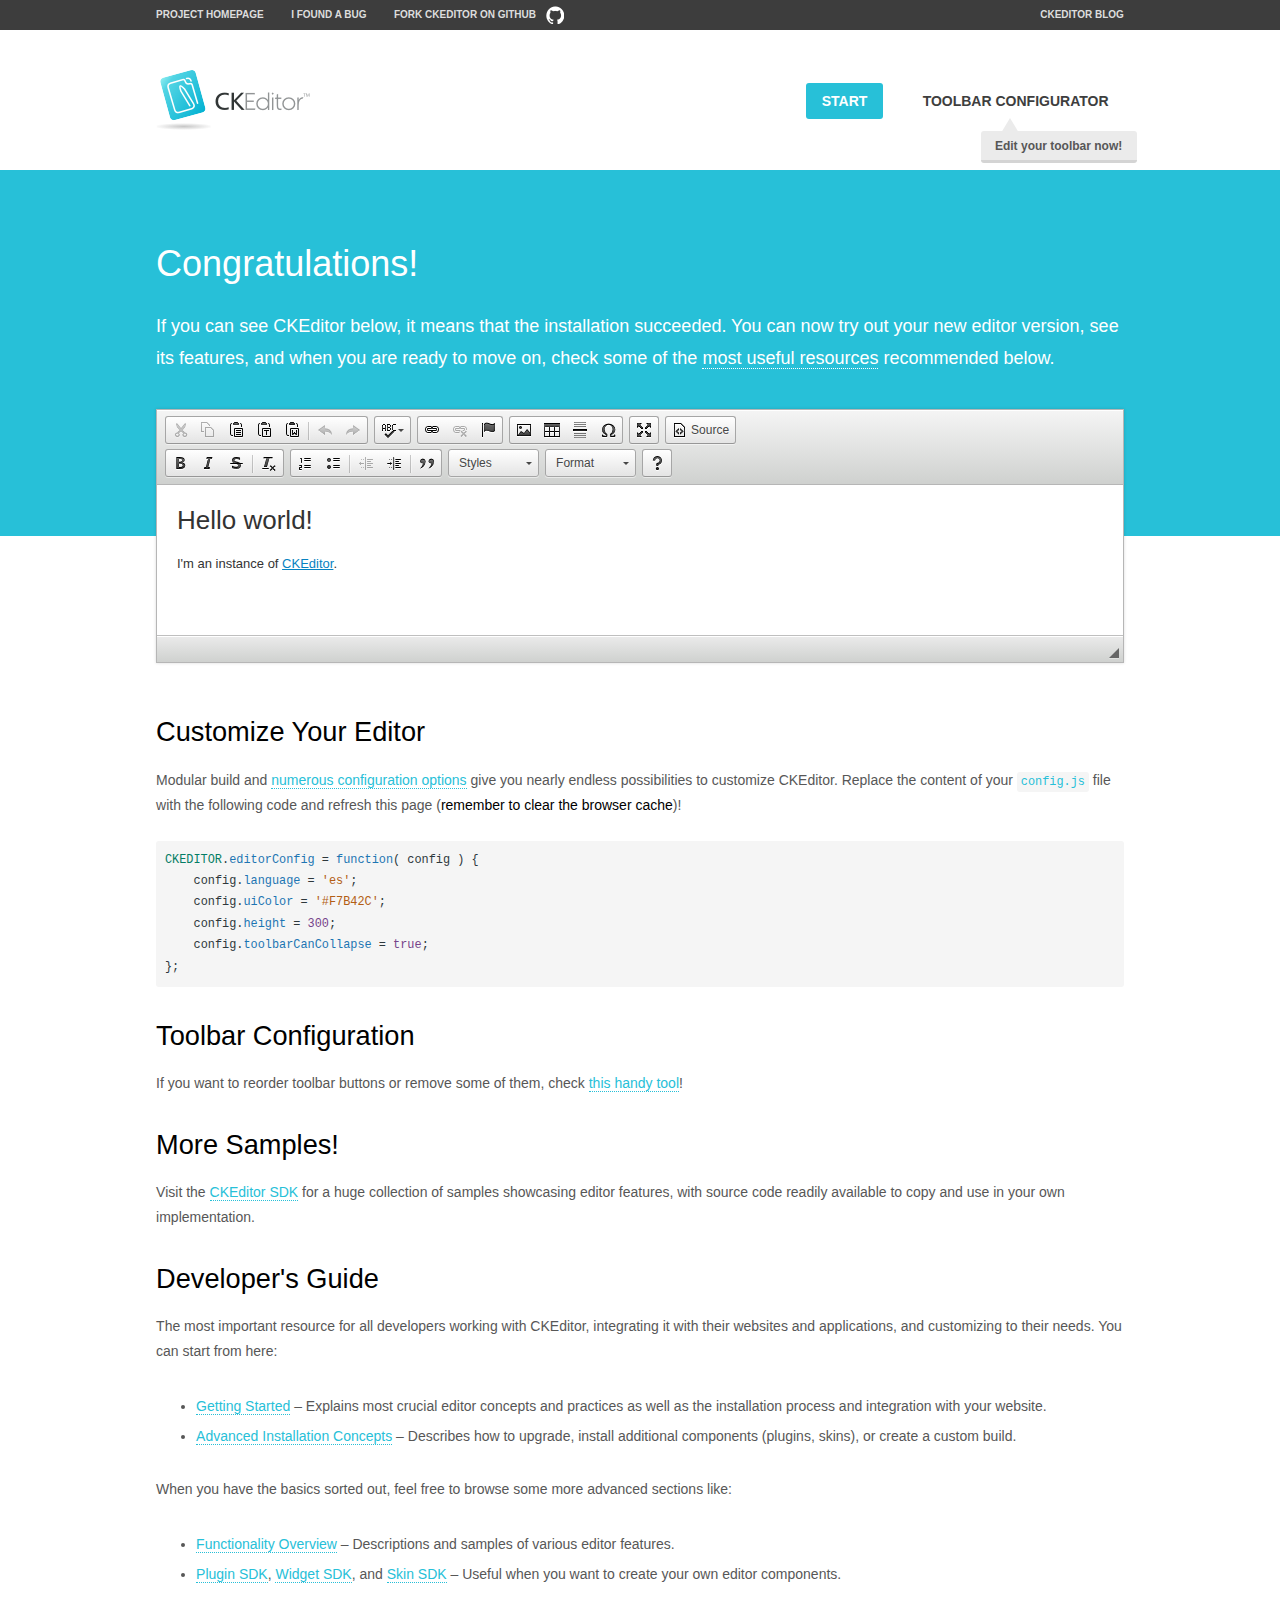
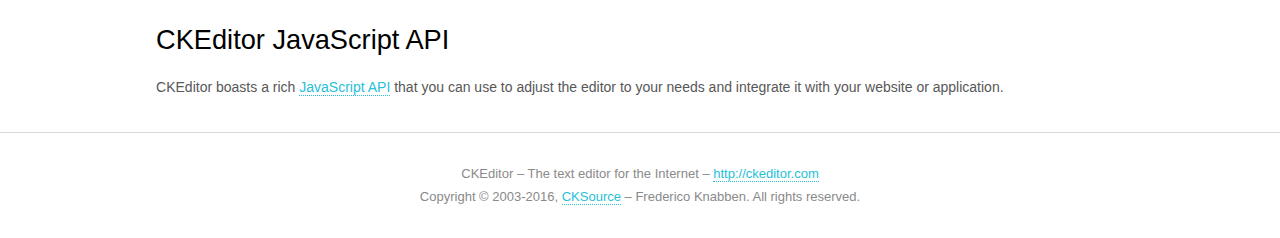
<file: public/plugins/ckeditor/samples/index.html>
<!DOCTYPE html>
<!--
Copyright (c) 2003-2016, CKSource - Frederico Knabben. All rights reserved.
For licensing, see LICENSE.md or http://ckeditor.com/license
-->
<html>
<head>
	<meta charset="utf-8">
	<title>CKEditor Sample</title>
	<script src="../ckeditor.js"></script>
	<script src="js/sample.js"></script>
	<link rel="stylesheet" href="css/samples.css">
	<link rel="stylesheet" href="toolbarconfigurator/lib/codemirror/neo.css">
</head>
<body id="main">

<nav class="navigation-a">
	<div class="grid-container">
		<ul class="navigation-a-left grid-width-70">
			<li><a href="http://ckeditor.com">Project Homepage</a></li>
			<li><a href="http://dev.ckeditor.com/">I found a bug</a></li>
			<li><a href="http://github.com/ckeditor/ckeditor-dev" class="icon-pos-right icon-navigation-a-github">Fork CKEditor on GitHub</a></li>
		</ul>
		<ul class="navigation-a-right grid-width-30">
			<li><a href="http://ckeditor.com/blog-list">CKEditor Blog</a></li>
		</ul>
	</div>
</nav>

<header class="header-a">
	<div class="grid-container">
		<h1 class="header-a-logo grid-width-30">
			<a href="index.html"><img src="img/logo.png" alt="CKEditor Sample"></a>
		</h1>

		<nav class="navigation-b grid-width-70">
			<ul>
				<li><a href="index.html" class="button-a button-a-background">Start</a></li>
				<li><a href="toolbarconfigurator/index.html" class="button-a">Toolbar configurator <span class="balloon-a balloon-a-nw">Edit your toolbar now!</span></a></li>
			</ul>
		</nav>
	</div>
</header>

<main>
	<div class="adjoined-top">
		<div class="grid-container">
			<div class="content grid-width-100">
				<h1>Congratulations!</h1>
				<p>
					If you can see CKEditor below, it means that the installation succeeded.
					You can now try out your new editor version, see its features, and when you are ready to move on, check some of the <a href="#sample-customize">most useful resources</a> recommended below.
				</p>
			</div>
		</div>
	</div>
	<div class="adjoined-bottom">
		<div class="grid-container">
			<div class="grid-width-100">
				<div id="editor">
					<h1>Hello world!</h1>
					<p>I'm an instance of <a href="http://ckeditor.com">CKEditor</a>.</p>
				</div>
			</div>
		</div>
	</div>

	<div class="grid-container">
		<div class="content grid-width-100">
			<section id="sample-customize">
				<h2>Customize Your Editor</h2>
				<p>Modular build and <a href="http://docs.ckeditor.com/#!/guide/dev_configuration">numerous configuration options</a> give you nearly endless possibilities to customize CKEditor. Replace the content of your <code><a href="../config.js">config.js</a></code> file with the following code and refresh this page (<strong>remember to clear the browser cache</strong>)!</p>
		<pre class="cm-s-neo CodeMirror"><code><span style="padding-right: 0.1px;"><span class="cm-variable">CKEDITOR</span>.<span class="cm-property">editorConfig</span> <span class="cm-operator">=</span> <span class="cm-keyword">function</span>( <span class="cm-def">config</span> ) {</span>
<span style="padding-right: 0.1px;"><span class="cm-tab">	</span><span class="cm-variable-2">config</span>.<span class="cm-property">language</span> <span class="cm-operator">=</span> <span class="cm-string">'es'</span>;</span>
<span style="padding-right: 0.1px;"><span class="cm-tab">	</span><span class="cm-variable-2">config</span>.<span class="cm-property">uiColor</span> <span class="cm-operator">=</span> <span class="cm-string">'#F7B42C'</span>;</span>
<span style="padding-right: 0.1px;"><span class="cm-tab">	</span><span class="cm-variable-2">config</span>.<span class="cm-property">height</span> <span class="cm-operator">=</span> <span class="cm-number">300</span>;</span>
<span style="padding-right: 0.1px;"><span class="cm-tab">	</span><span class="cm-variable-2">config</span>.<span class="cm-property">toolbarCanCollapse</span> <span class="cm-operator">=</span> <span class="cm-atom">true</span>;</span>
<span style="padding-right: 0.1px;">};</span></code></pre>
			</section>

			<section>
				<h2>Toolbar Configuration</h2>
				<p>If you want to reorder toolbar buttons or remove some of them, check <a href="toolbarconfigurator/index.html">this handy tool</a>!</p>
			</section>

			<section>
				<h2>More Samples!</h2>
				<p>Visit the <a href="http://sdk.ckeditor.com">CKEditor SDK</a> for a huge collection of samples showcasing editor features, with source code readily available to copy and use in your own implementation.</p>
			</section>

			<section>
				<h2>Developer's Guide</h2>
				<p>The most important resource for all developers working with CKEditor, integrating it with their websites and applications, and customizing to their needs. You can start from here:</p>
				<ul>
					<li><a href="http://docs.ckeditor.com/#!/guide/dev_installation">Getting Started</a> &ndash; Explains most crucial editor concepts and practices as well as the installation process and integration with your website.</li>
					<li><a href="http://docs.ckeditor.com/#!/guide/dev_advanced_installation">Advanced Installation Concepts</a> &ndash; Describes how to upgrade, install additional components (plugins, skins), or create a custom build.</li>
				</ul>
					<p>When you have the basics sorted out, feel free to browse some more advanced sections like:</p>
				<ul>
					<li><a href="http://docs.ckeditor.com/#!/guide/dev_features">Functionality Overview</a> &ndash; Descriptions and samples of various editor features.</li>
					<li><a href="http://docs.ckeditor.com/#!/guide/plugin_sdk_intro">Plugin SDK</a>, <a href="http://docs.ckeditor.com/#!/guide/widget_sdk_intro">Widget SDK</a>, and <a href="http://docs.ckeditor.com/#!/guide/skin_sdk_intro">Skin SDK</a> &ndash; Useful when you want to create your own editor components.</li>
				</ul>
			</section>

			<section>
				<h2>CKEditor JavaScript API</h2>
				<p>CKEditor boasts a rich <a href="http://docs.ckeditor.com/#!/api">JavaScript API</a> that you can use to adjust the editor to your needs and integrate it with your website or application.</p>
			</section>
		</div>
	</div>
</main>

<footer class="footer-a grid-container">
	<div class="grid-container">
		<p class="grid-width-100">
			CKEditor &ndash; The text editor for the Internet &ndash; <a class="samples" href="http://ckeditor.com/">http://ckeditor.com</a>
		</p>
		<p class="grid-width-100" id="copy">
			Copyright &copy; 2003-2016, <a class="samples" href="http://cksource.com/">CKSource</a> &ndash; Frederico Knabben. All rights reserved.
		</p>
	</div>
</footer>
<script>
	initSample();
</script>

</body>
</html>
</file>
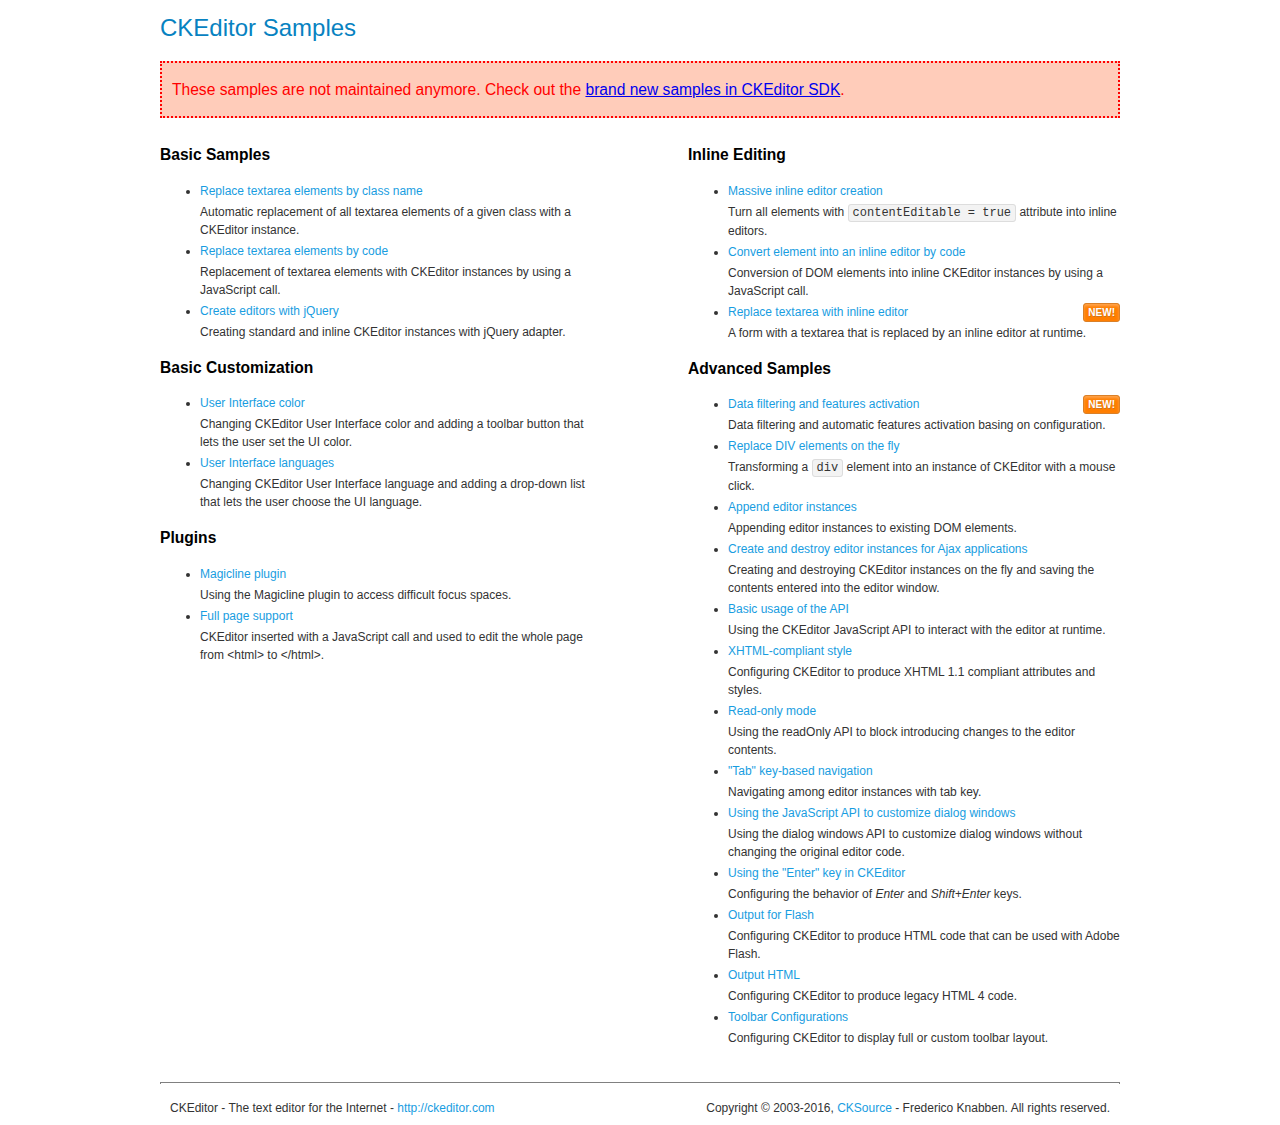
<file: public/plugins/ckeditor/samples/old/index.html>
<!DOCTYPE html>
<!--
Copyright (c) 2003-2016, CKSource - Frederico Knabben. All rights reserved.
For licensing, see LICENSE.md or http://ckeditor.com/license
-->
<html>
<head>
	<meta charset="utf-8">
	<title>CKEditor Samples</title>
	<link rel="stylesheet" href="sample.css">
</head>
<body>
	<h1 class="samples">
		CKEditor Samples
	</h1>
	<div class="warning deprecated">
		These samples are not maintained anymore. Check out the <a href="http://sdk.ckeditor.com/">brand new samples in CKEditor SDK</a>.
	</div>
	<div class="twoColumns">
		<div class="twoColumnsLeft">
			<h2 class="samples">
				Basic Samples
			</h2>
			<dl class="samples">
				<dt><a class="samples" href="replacebyclass.html">Replace textarea elements by class name</a></dt>
				<dd>Automatic replacement of all textarea elements of a given class with a CKEditor instance.</dd>

				<dt><a class="samples" href="replacebycode.html">Replace textarea elements by code</a></dt>
				<dd>Replacement of textarea elements with CKEditor instances by using a JavaScript call.</dd>

				<dt><a class="samples" href="jquery.html">Create editors with jQuery</a></dt>
				<dd>Creating standard and inline CKEditor instances with jQuery adapter.</dd>
			</dl>

			<h2 class="samples">
				Basic Customization
			</h2>
			<dl class="samples">
				<dt><a class="samples" href="uicolor.html">User Interface color</a></dt>
				<dd>Changing CKEditor User Interface color and adding a toolbar button that lets the user set the UI color.</dd>

				<dt><a class="samples" href="uilanguages.html">User Interface languages</a></dt>
				<dd>Changing CKEditor User Interface language and adding a drop-down list that lets the user choose the UI language.</dd>
			</dl>


			<h2 class="samples">Plugins</h2>
<dl class="samples">
<dt><a class="samples" href="magicline/magicline.html">Magicline plugin</a></dt>
<dd>Using the Magicline plugin to access difficult focus spaces.</dd>

<dt><a class="samples" href="wysiwygarea/fullpage.html">Full page support</a></dt>
<dd>CKEditor inserted with a JavaScript call and used to edit the whole page from &lt;html&gt; to &lt;/html&gt;.</dd>
</dl>
		</div>
		<div class="twoColumnsRight">
			<h2 class="samples">
				Inline Editing
			</h2>
			<dl class="samples">
				<dt><a class="samples" href="inlineall.html">Massive inline editor creation</a></dt>
				<dd>Turn all elements with <code>contentEditable = true</code> attribute into inline editors.</dd>

				<dt><a class="samples" href="inlinebycode.html">Convert element into an inline editor by code</a></dt>
				<dd>Conversion of DOM elements into inline CKEditor instances by using a JavaScript call.</dd>

				<dt><a class="samples" href="inlinetextarea.html">Replace textarea with inline editor</a> <span class="new">New!</span></dt>
				<dd>A form with a textarea that is replaced by an inline editor at runtime.</dd>

				
			</dl>

			<h2 class="samples">
				Advanced Samples
			</h2>
			<dl class="samples">
				<dt><a class="samples" href="datafiltering.html">Data filtering and features activation</a> <span class="new">New!</span></dt>
				<dd>Data filtering and automatic features activation basing on configuration.</dd>

				<dt><a class="samples" href="divreplace.html">Replace DIV elements on the fly</a></dt>
				<dd>Transforming a <code>div</code> element into an instance of CKEditor with a mouse click.</dd>

				<dt><a class="samples" href="appendto.html">Append editor instances</a></dt>
				<dd>Appending editor instances to existing DOM elements.</dd>

				<dt><a class="samples" href="ajax.html">Create and destroy editor instances for Ajax applications</a></dt>
				<dd>Creating and destroying CKEditor instances on the fly and saving the contents entered into the editor window.</dd>

				<dt><a class="samples" href="api.html">Basic usage of the API</a></dt>
				<dd>Using the CKEditor JavaScript API to interact with the editor at runtime.</dd>

				<dt><a class="samples" href="xhtmlstyle.html">XHTML-compliant style</a></dt>
				<dd>Configuring CKEditor to produce XHTML 1.1 compliant attributes and styles.</dd>

				<dt><a class="samples" href="readonly.html">Read-only mode</a></dt>
				<dd>Using the readOnly API to block introducing changes to the editor contents.</dd>

				<dt><a class="samples" href="tabindex.html">"Tab" key-based navigation</a></dt>
				<dd>Navigating among editor instances with tab key.</dd>


				
<dt><a class="samples" href="dialog/dialog.html">Using the JavaScript API to customize dialog windows</a></dt>
<dd>Using the dialog windows API to customize dialog windows without changing the original editor code.</dd>

<dt><a class="samples" href="enterkey/enterkey.html">Using the &quot;Enter&quot; key in CKEditor</a></dt>
<dd>Configuring the behavior of <em>Enter</em> and <em>Shift+Enter</em> keys.</dd>

<dt><a class="samples" href="htmlwriter/outputforflash.html">Output for Flash</a></dt>
<dd>Configuring CKEditor to produce HTML code that can be used with Adobe Flash.</dd>

<dt><a class="samples" href="htmlwriter/outputhtml.html">Output HTML</a></dt>
<dd>Configuring CKEditor to produce legacy HTML 4 code.</dd>

<dt><a class="samples" href="toolbar/toolbar.html">Toolbar Configurations</a></dt>
<dd>Configuring CKEditor to display full or custom toolbar layout.</dd>

			</dl>
		</div>
	</div>
	<div id="footer">
		<hr>
		<p>
			CKEditor - The text editor for the Internet - <a class="samples" href="http://ckeditor.com/">http://ckeditor.com</a>
		</p>
		<p id="copy">
			Copyright &copy; 2003-2016, <a class="samples" href="http://cksource.com/">CKSource</a> - Frederico Knabben. All rights reserved.
		</p>
	</div>
</body>
</html>
</file>
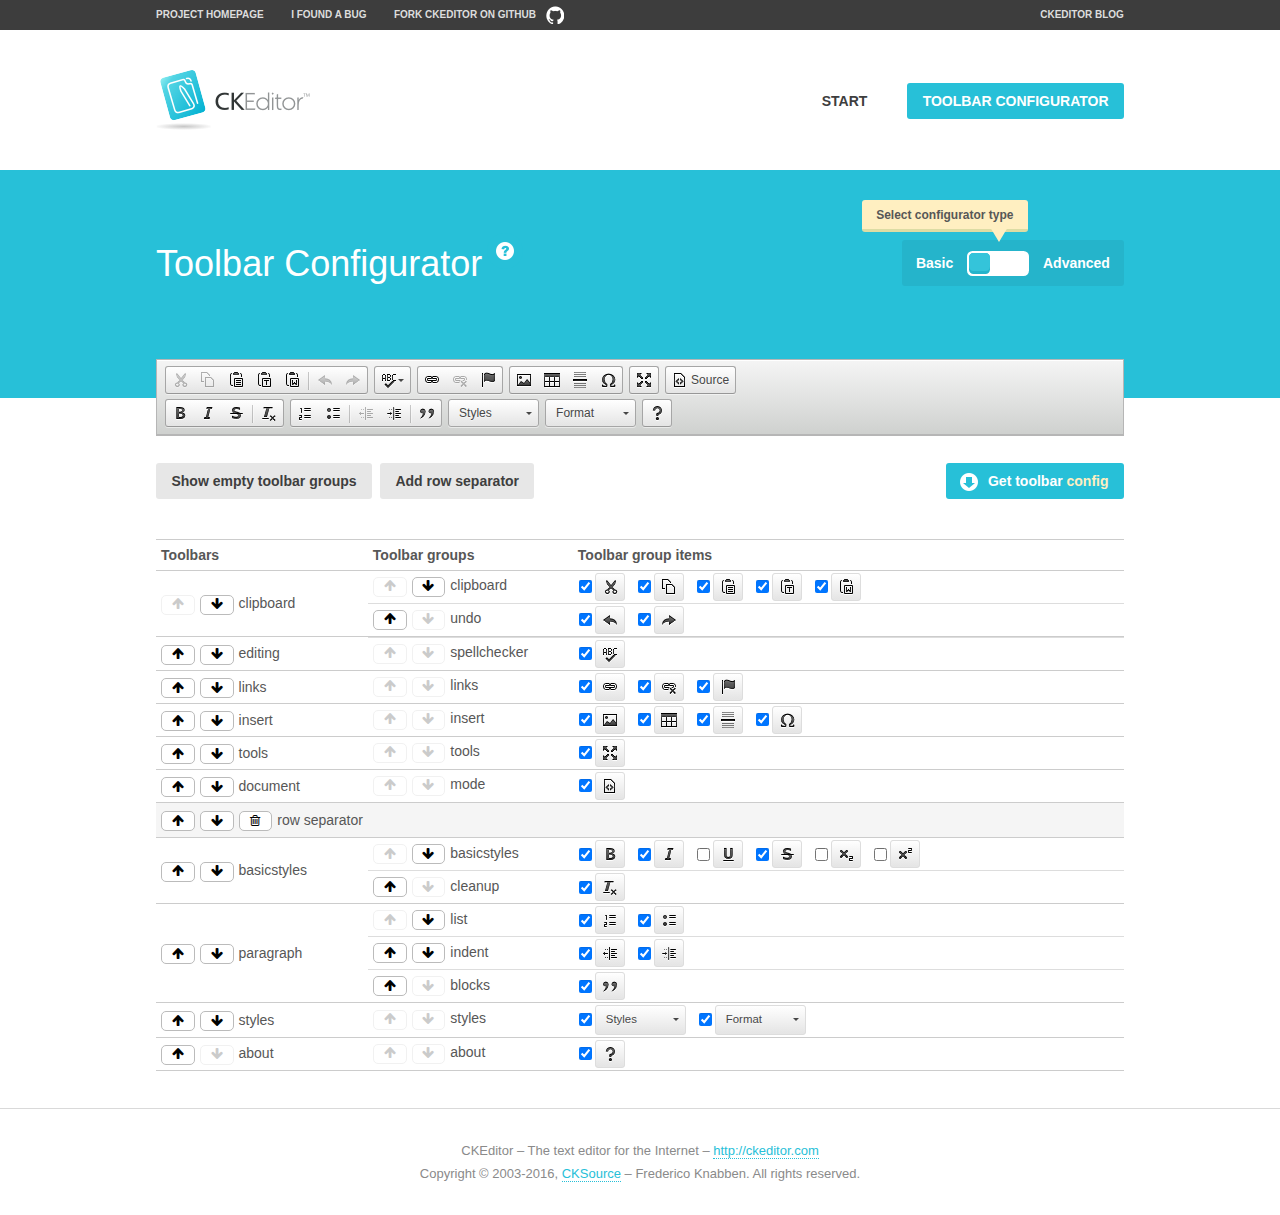
<file: public/plugins/ckeditor/samples/toolbarconfigurator/index.html>
<!DOCTYPE html>
<!--
Copyright (c) 2003-2016, CKSource - Frederico Knabben. All rights reserved.
For licensing, see LICENSE.md or http://ckeditor.com/license
-->
<!--[if IE 8]><html class="ie8"><![endif]-->
<!--[if gt IE 8]><html><![endif]-->
<!--[if !IE]><!--><html><!--<![endif]-->
<head>
	<meta charset="utf-8">
	<title>Toolbar Configurator</title>
	<script src="../../ckeditor.js"></script>
	<script>
		if ( CKEDITOR.env.ie && CKEDITOR.env.version < 9 )
			CKEDITOR.tools.enableHtml5Elements( document );
	</script>
	<link rel="stylesheet" href="lib/codemirror/codemirror.css">
	<link rel="stylesheet" href="lib/codemirror/show-hint.css">
	<link rel="stylesheet" href="lib/codemirror/neo.css">
	<link rel="stylesheet" href="css/fontello.css">
	<link rel="stylesheet" href="../css/samples.css">
</head>
<body id="toolbar">

<nav class="navigation-a">
	<div class="grid-container">
		<ul class="navigation-a-left grid-width-70">
			<li><a href="http://ckeditor.com">Project Homepage</a></li>
			<li><a href="http://dev.ckeditor.com/">I found a bug</a></li>
			<li><a href="http://github.com/ckeditor/ckeditor-dev" class="icon-pos-right icon-navigation-a-github">Fork CKEditor on GitHub</a></li>
		</ul>
		<ul class="navigation-a-right grid-width-30">
			<li><a href="http://ckeditor.com/blog-list">CKEditor Blog</a></li>
		</ul>
	</div>
</nav>

<header class="header-a">
	<div class="grid-container">
		<h1 class="header-a-logo grid-width-30">
			<a href="../index.html"><img src="../img/logo.png" alt="CKEditor Logo"></a>
		</h1>
		<nav class="navigation-b grid-width-70">
			<ul>
				<li><a href="../index.html"  class="button-a">Start</a></li>
				<li><a href="index.html"  class="button-a button-a-background">Toolbar configurator</a></li>
			</ul>
		</nav>
	</div>
</header>

<main>
	<div class="adjoined-top">
		<div class="grid-container">
			<div class="content grid-width-100">
				<div class="grid-container-nested">
					<h1 class="grid-width-60">
						Toolbar Configurator
						<a href="#help-content" type="button" title="Configurator help" id="help" class="button-a button-a-background button-a-no-text icon-pos-left icon-question-mark">Help</a>
					</h1>

					<div class="grid-width-40 grid-switch-magic">
						<div class="switch">
							<span class="balloon-a balloon-a-se">Select configurator type</span>
							<input type="radio" name="radio" data-num="1" id="radio-basic" />
							<input type="radio" name="radio" data-num="2" id="radio-advanced" />
							<label data-for="1" for="radio-basic">Basic</label>
							<span class="switch-inner">
								<span class="handler"></span>
							</span>
							<label data-for="2" for="radio-advanced">Advanced</label>
						</div>
					</div>
				</div>
			</div>
		</div>
	</div>
	<div class="adjoined-bottom">
		<div class="grid-container">
			<div class="grid-width-100">
				<div class="editors-container">
					<div id="editor-basic"></div>
					<div id="editor-advanced"></div>
				</div>
			</div>
		</div>
	</div>

	<div class="grid-container configurator">
		<div class="content grid-width-100">
			<div class="configurator">
				<div>
					<div id="toolbarModifierWrapper"></div>
				</div>
			</div>
		</div>
	</div>

	<div id="help-content">
		<div class="grid-container">
			<div class="grid-width-100">
				<h2>What Am I Doing Here?</h2>

				<div class="grid-container grid-container-nested">
					<div class="basic">
						<div class="grid-width-50">
							<p>Arrange <a href="http://docs.ckeditor.com/#!/api/CKEDITOR.config-cfg-toolbarGroups">toolbar groups</a>, toggle <a href="http://docs.ckeditor.com/#!/api/CKEDITOR.config-cfg-removeButtons">button visibility</a> according to your needs and get your toolbar configuration.</p>
							<p>You can replace the content of the <a href="../../config.js"><code>config.js</code></a> file with the generated configuration. If you already set some configuration options you will need to merge both configurations.</p>
						</div>
						<div class="grid-width-50">
							<p>Read more about different ways of <a href="http://docs.ckeditor.com/#!/guide/dev_configuration">setting configuration</a> and do not forget about <strong>clearing browser cache</strong>.</p>
							<p>Arranging toolbar groups is the recommended way of configuring the toolbar, but if you need more freedom you can use the <a href="#advanced">advanced configurator</a>.</p>
						</div>
					</div>
					<div class="advanced" style="display: none;">
						<div class="grid-width-50">
							<p>With this code editor you can edit your <a href="http://docs.ckeditor.com/#!/api/CKEDITOR.config-cfg-toolbar">toolbar configuration</a> live.</p>
							<p>You can replace the content of the <a href="../../config.js"><code>config.js</code></a> file with the generated configuration. If you already set some configuration options you will need to merge both configurations.</p>
						</div>
						<div class="grid-width-50">
							<p>Read more about different ways of <a href="http://docs.ckeditor.com/#!/guide/dev_configuration">setting configuration</a> and do not forget about <strong>clearing browser cache</strong>.</p>
						</div>
					</div>
				</div>

				<p class="grid-container grid-container-nested">
					<button type="button" class="help-content-close grid-width-100 button-a button-a-background">Got it. Let's play!</button>
				</p>
			</div>
		</div>
	</div>
</main>

<footer class="footer-a grid-container">
	<p class="grid-width-100">
		CKEditor &ndash; The text editor for the Internet &ndash; <a class="samples" href="http://ckeditor.com/">http://ckeditor.com</a>
	</p>
	<p class="grid-width-100" id="copy">
		Copyright &copy; 2003-2016, <a class="samples" href="http://cksource.com/">CKSource</a> &ndash; Frederico Knabben. All rights reserved.
	</p>
</footer>

<script src="lib/codemirror/codemirror.js"></script>
<script src="lib/codemirror/javascript.js"></script>
<script src="lib/codemirror/show-hint.js"></script>

<script src="js/fulltoolbareditor.js"></script>
<script src="js/abstracttoolbarmodifier.js"></script>
<script src="js/toolbarmodifier.js"></script>
<script src="js/toolbartextmodifier.js"></script>
<script src="../js/sf.js"></script>

<script>
	( function() {
		'use strict';

		var mode = ( window.location.hash.substr( 1 ) === 'advanced' ) ? 'advanced' : 'basic',
			configuratorSection = CKEDITOR.document.findOne( 'main > .grid-container.configurator' ),
			basicInstruction = CKEDITOR.document.findOne( '#help-content .basic' ),
			advancedInstruction = CKEDITOR.document.findOne( '#help-content .advanced' ),

			// Configurator mode switcher.
			modeSwitchBasic = CKEDITOR.document.getById( 'radio-basic' ),
			modeSwitchAdvanced = CKEDITOR.document.getById( 'radio-advanced' );

		// Initial setup
		function updateSwitcher() {
			if ( mode === 'advanced' ) {
				modeSwitchAdvanced.$.checked = true;
			} else {
				modeSwitchBasic.$.checked = true;
			}
		}

		updateSwitcher();

		CKEDITOR.document.getWindow().on( 'hashchange', function( e ) {
			var hash = window.location.hash.substr( 1 );
			if ( !( hash === 'advanced' || hash === 'basic' ) ) {
				return;
			}
			mode = hash;
			onToolbarsDone( mode );
		} );

		CKEDITOR.document.getWindow().on( 'resize', function() {
			updateToolbar( ( mode === 'basic' ? toolbarModifier : toolbarTextModifier )[ 'editorInstance' ] );
		} );

		function onRefresh( modifier ) {
			modifier = modifier || this;

			if ( mode === 'basic' && modifier instanceof ToolbarConfigurator.ToolbarTextModifier ) {
				return;
			}

			// CodeMirror container becomes visible, so we need to refresh and to avoid rendering problems.
			if ( mode === 'advanced' && modifier instanceof ToolbarConfigurator.ToolbarTextModifier ) {
				modifier.codeContainer.refresh();
			}

			updateToolbar( modifier.editorInstance );
		}

		function updateToolbar( editor ) {
			var editorContainer = editor.container;

			// Not always editor is loaded.
			if ( !editorContainer ) {
				return;
			}

			var displayStyle = editorContainer.getStyle( 'display' );

			editorContainer.setStyle( 'display', 'block' );

			var newHeight = editorContainer.getSize( 'height' );

			var newMarginTop = parseInt( editorContainer.getComputedStyle( 'margin-top' ), 10 );
			newMarginTop = ( isNaN( newMarginTop ) ? 0 : Number( newMarginTop ) );

			var newMarginBottom = parseInt( editorContainer.getComputedStyle( 'margin-bottom' ), 10 );
			newMarginBottom = ( isNaN( newMarginBottom ) ? 0 : Number( newMarginBottom ) );

			var result = newHeight + newMarginTop + newMarginBottom;

			editorContainer.setStyle( 'display', displayStyle );

			editor.container.getAscendant( 'div' ).setStyle( 'height', result + 'px' );
		}

		var toolbarModifier = new ToolbarConfigurator.ToolbarModifier( 'editor-basic' );

		var done = 0;
		toolbarModifier.init( onToolbarInit );
		toolbarModifier.onRefresh = onRefresh;

		CKEDITOR.document.getById( 'toolbarModifierWrapper' ).append( toolbarModifier.mainContainer );

		var toolbarTextModifier = new ToolbarConfigurator.ToolbarTextModifier( 'editor-advanced' );
		toolbarTextModifier.init( onToolbarInit );
		toolbarTextModifier.onRefresh = onRefresh;

		function onToolbarInit() {
			if ( ++done === 2 ) {
				onToolbarsDone();

				positionSticky.watch( CKEDITOR.document.findOne( '.toolbar' ), function() {
					return mode === 'advanced';
				} );
			}
		}

		function onToolbarsDone() {
			if ( mode === 'basic' ) {
				toggleModeBasic( false );
			} else {
				toggleModeAdvanced( false );
			}

			updateSwitcher();

			setTimeout( function() {
				CKEDITOR.document.findOne( '.editors-container' ).addClass( 'active' );
				CKEDITOR.document.findOne( '#toolbarModifierWrapper' ).addClass( 'active' );
			}, 200 );
		}

		CKEDITOR.document.getById( 'toolbarModifierWrapper' ).append( toolbarTextModifier.mainContainer );

		function toogleModeSwitch( onElement, offElement, onModifier, offModifier ) {
			onElement.addClass( 'fancy-button-active' );
			offElement.removeClass( 'fancy-button-active' );

			onModifier.showUI();
			offModifier.hideUI();
		}

		function toggleModeBasic( callOnRefresh ) {
			callOnRefresh = ( callOnRefresh !== false );
			mode = 'basic';
			window.location.hash = '#basic';
			toogleModeSwitch( modeSwitchBasic, modeSwitchAdvanced, toolbarModifier, toolbarTextModifier );

			configuratorSection.removeClass( 'freed-width' );
			basicInstruction.show();
			advancedInstruction.hide();

			callOnRefresh && onRefresh( toolbarModifier );
		}

		function toggleModeAdvanced( callOnRefresh ) {
			callOnRefresh = ( callOnRefresh !== false );
			mode = 'advanced';
			window.location.hash = '#advanced';
			toogleModeSwitch( modeSwitchAdvanced, modeSwitchBasic, toolbarTextModifier, toolbarModifier );

			configuratorSection.addClass( 'freed-width' );
			advancedInstruction.show();
			basicInstruction.hide();

			callOnRefresh && onRefresh( toolbarTextModifier );
		}

		modeSwitchBasic.on( 'click', toggleModeBasic );
		modeSwitchAdvanced.on( 'click', toggleModeAdvanced );

		//
		// Position:sticky for the toolbar.
		//

		// Will make elements behave like they were styled with position:sticky.
		var positionSticky = {
			// Store object: {
			// 		element: CKEDITOR.dom.element, // Element which will float.
			// 		placeholder: CKEDITOR.dom.element, // Placeholder which is place to prevent page bounce.
			// 		isFixed: boolean // Whether element float now.
			// }
			watched: [],

			active: [],

			staticContainer: null,

			init: function() {
				var element = CKEDITOR.dom.element.createFromHtml(
					'<div class="staticContainer">' +
						'<div class="grid-container" >' +
							'<div class="grid-width-100">' +
								'<div class="inner"></div>' +
							'</div>' +
						'</div>' +
					'</div>' );

				this.staticContainer = element.findOne( '.inner' );

				CKEDITOR.document.getBody().append( element );
			},

			watch: function( element, preventFunc ) {
				this.watched.push( {
					element: element,
					placeholder: new CKEDITOR.dom.element( 'div' ),
					isFixed: false,
					preventFunc: preventFunc
				} );
			},

			checkAll: function() {
				for ( var i = 0; i < this.watched.length; i++ ) {
					this.check( this.watched[ i ] );
				}
			},

			check: function( element ) {
				var isFixed = element.isFixed;
				var shouldBeFixed = this.shouldBeFixed( element );

				// Nothing to be done.
				if ( isFixed === shouldBeFixed ) {
					return;
				}

				var placeholder = element.placeholder;

				if ( isFixed ) {
					// Unfixing.

					element.element.insertBefore( placeholder );
					placeholder.remove();

					element.element.removeStyle( 'margin' );

					this.active.splice( CKEDITOR.tools.indexOf( this.active, element ), 1 );

				} else {
					// Fixing.
					placeholder.setStyle( 'width', element.element.getSize( 'width' ) + 'px' );
					placeholder.setStyle( 'height', element.element.getSize( 'height' ) + 'px' );
					placeholder.setStyle( 'margin-bottom', element.element.getComputedStyle( 'margin-bottom' ) );
					placeholder.setStyle( 'display', element.element.getComputedStyle( 'display' ) );
					placeholder.insertAfter( element.element );

					this.staticContainer.append( element.element );

					this.active.push( element );
				}

				element.isFixed = !element.isFixed;
			},

			shouldBeFixed: function( element ) {
				if ( element.preventFunc && element.preventFunc() ) {
					return false;
				}

				// If element is already fixed we are checking it's placeholder.
				var related = ( element.isFixed ? element.placeholder : element.element ),
					clientRect = related.$.getBoundingClientRect(),
					staticHeight = this.staticContainer.getSize('height' ),
					elemHeight = element.element.getSize( 'height' );

				if ( element.isFixed ) {
					return ( clientRect.top + elemHeight < staticHeight );
				} else {
					return ( clientRect.top < staticHeight );
				}
			}
		};

		positionSticky.init();

		CKEDITOR.document.getWindow().on( 'scroll',
			new CKEDITOR.tools.eventsBuffer( 100, positionSticky.checkAll, positionSticky ).input
		);

		// Make the toolbar sticky.
		positionSticky.watch( CKEDITOR.document.findOne( '.editors-container' ) );

		// Help button and help-content.
		( function() {
			var helpButton = CKEDITOR.document.getById( 'help' ),
				helpContent = CKEDITOR.document.getById( 'help-content' );

			// Don't show help button on IE8 because it's unsupported by Pico Modal.
			if ( CKEDITOR.env.ie && CKEDITOR.env.version == 8 ) {
				helpButton.hide();
			} else {
				// Display help modal when the button is clicked.
				helpButton.on( 'click', function( evt ) {
					SF.modal( {
						// Clone modal content from DOM.
						content: helpContent.getHtml(),

						afterCreate: function( modal ) {
							// Enable modal content button to close the modal.
							new CKEDITOR.dom.element( modal.modalElem() ).findOne( '.help-content-close' ).once( 'click', modal.close );
						}
					} ).show();
				} );
			}
		} )();
	} )();
</script>
</body>
</html>
</file>
<file: public/plugins/ckeditor/samples/css/samples.css>
/**
 * @license Copyright (c) 2003-2016, CKSource - Frederico Knabben. All rights reserved.
 * For licensing, see LICENSE.md or http://ckeditor.com/license
 */
@media (max-width: 900px) {
  .global-is-mobile-hidden {
    display: none !important;
  }
}
article,
aside,
details,
figcaption,
figure,
footer,
header,
hgroup,
main,
menu,
nav,
section {
  display: block;
}
body,
html {
  margin: 0;
  padding: 0;
  font: 16px / 1.8 Arial, 'Helvetica Neue', Helvetica, sans-serif;
  font-weight: 300;
  color: #575757;
}
.grid-width-10 {
  width: 10%;
}
.grid-width-20 {
  width: 20%;
}
.grid-width-30 {
  width: 30%;
}
.grid-width-40 {
  width: 40%;
}
.grid-width-50 {
  width: 50%;
}
.grid-width-60 {
  width: 60%;
}
.grid-width-70 {
  width: 70%;
}
.grid-width-80 {
  width: 80%;
}
.grid-width-90 {
  width: 90%;
}
.grid-width-100 {
  width: 100%;
}
@media (max-width: 900px) {
  .grid-width-10,
  .grid-width-20,
  .grid-width-30,
  .grid-width-40,
  .grid-width-50,
  .grid-width-60,
  .grid-width-70,
  .grid-width-80,
  .grid-width-90,
  .grid-width-100 {
    width: 100%;
  }
}
*[class*="grid-width"] {
  -webkit-box-sizing: border-box;
  -moz-box-sizing: border-box;
  box-sizing: border-box;
  padding-left: 4%;
  padding-right: 4%;
  float: left;
}
*[class*="grid-width"]:after,
.grid-container:after,
*[class*="grid-width"]:before,
.grid-container:before {
  content: '';
  display: block;
  overflow: hidden;
  visibility: hidden;
  font-size: 0;
  line-height: 0;
  width: 0;
  height: 0;
}
*[class*="grid-width"]:after,
.grid-container:after {
  clear: both;
}
.grid-container {
  -webkit-box-sizing: border-box;
  -moz-box-sizing: border-box;
  box-sizing: border-box;
  margin-left: auto;
  margin-right: auto;
}
.grid-container-nested *[class*="grid-width"]:first-child {
  padding-left: 0;
}
.grid-container-nested *[class*="grid-width"]:last-child {
  padding-right: 0;
}
@media (max-width: 900px) {
  .grid-container-nested *[class*="grid-width"]:first-child {
    padding-left: 4%;
  }
  .grid-container-nested *[class*="grid-width"]:last-child {
    padding-right: 4%;
  }
}
.header-a {
  min-height: 140px;
  overflow: hidden;
}
.header-a .header-a-logo {
  margin: 40px 0 0;
}
@media (max-width: 900px) {
  .header-a .header-a-logo {
    text-align: center;
  }
}
.header-a .header-a-logo img {
  border: transparent;
}
.navigation-a {
  height: 30px;
  background: #3d3d3d;
  position: absolute;
  left: 0;
  right: 0;
  top: 0;
  padding: 0;
  overflow: hidden;
}
@media (max-width: 900px) {
  .navigation-a {
    text-align: center;
  }
}
.navigation-a ul {
  list-style: none;
  margin: 0;
  overflow: hidden;
}
.navigation-a ul li,
.navigation-a ul li a {
  display: inline-block;
}
@media (max-width: 900px) {
  .navigation-a ul {
    width: auto;
    text-overflow: ellipsis;
    white-space: nowrap;
    display: inline-block;
    float: none;
  }
  .navigation-a ul:before,
  .navigation-a ul:after {
    display: none;
  }
}
.navigation-a ul.navigation-a-left {
  text-align: left;
}
@media (max-width: 900px) {
  .navigation-a ul.navigation-a-left {
    padding-right: 0;
  }
}
.navigation-a ul.navigation-a-right {
  text-align: right;
}
@media (max-width: 900px) {
  .navigation-a ul.navigation-a-right {
    padding-left: 23px;
  }
}
.navigation-a ul li + li {
  margin-left: 23px;
}
.navigation-a ul li a {
  font-size: 10px;
  font-size: 0.625rem;
  line-height: 18px;
  line-height: 1.13rem;
  line-height: 30px;
  float: left;
  color: #dddddd;
  font-weight: bold;
  text-decoration: none;
  text-transform: uppercase;
}
.navigation-a ul li a:hover {
  cursor: pointer;
  color: #ffffff;
}
.icon-navigation-a-github:before,
.icon-navigation-a-github:after {
  background-image: url("[data-uri]");
}
.navigation-b {
  text-align: right;
  margin: 52px 0 0;
  overflow: visible;
}
@media (max-width: 900px) {
  .navigation-b {
    text-align: center;
    margin-top: 20px;
    padding: 0;
  }
}
.navigation-b ul {
  padding: 0;
  list-style: none;
  margin: 0;
  overflow: visible;
}
.navigation-b ul li,
.navigation-b ul li a {
  display: inline-block;
}
@media (max-width: 900px) {
  .navigation-b ul {
    display: table;
    width: 100%;
    padding-bottom: 1.5em;
  }
}
@media (max-width: 900px) {
  .navigation-b ul li {
    display: table-row;
  }
}
.navigation-b ul li + li {
  margin-left: 20px;
}
@media (max-width: 900px) {
  .navigation-b ul li + li {
    margin-left: 0;
  }
}
.navigation-b ul li a {
  -webkit-box-sizing: border-box;
  -moz-box-sizing: border-box;
  box-sizing: border-box;
  text-transform: uppercase;
  text-decoration: none;
  outline: none;
}
@media (max-width: 900px) {
  .navigation-b ul li a {
    width: 100%;
    -webkit-border-radius: 0;
    -webkit-background-clip: padding-box;
    -moz-border-radius: 0;
    -moz-background-clip: padding;
    border-radius: 0;
    background-clip: padding-box;
  }
}
.footer-a {
  font-size: 13px;
  font-size: 0.8125rem;
  line-height: 23.4px;
  line-height: 1.46rem;
  padding-top: 2.25em;
  padding-bottom: 2.25em;
  overflow: hidden;
  color: #8a8a8a;
}
.footer-a a {
  color: #27c0d8;
  text-decoration: none;
  border-bottom: 1px dotted #27c0d8;
}
.footer-a a:hover {
  color: #23adc2;
}
.footer-a p {
  margin: 0;
  display: inline-block;
  text-align: center;
}
.content {
  font-size: 14px;
  font-size: 0.875rem;
  line-height: 25.2px;
  line-height: 1.57rem;
  overflow: hidden;
  padding-top: 1.5em;
  padding-bottom: 1.5em;
}
.content p {
  margin: 0.75em 0;
}
.content ul,
.content ol,
.content pre,
.content blockquote,
.content textarea:not([class^="cke"]),
.content .cke {
  margin: 1.875em 0;
}
.content code,
.content kbd {
  -webkit-border-radius: 3px;
  -webkit-background-clip: padding-box;
  -moz-border-radius: 3px;
  -moz-background-clip: padding;
  border-radius: 3px;
  background-clip: padding-box;
  padding: 3px 4px;
}
.content pre,
.content code,
.content kbd,
.content blockquote {
  background: #f5f5f5;
}
.content blockquote,
.content pre {
  background: none;
  border-left: 4px solid #27c0d8;
  padding: 1.5em 2.25em;
}
.content p a,
.content ul a,
.content ol a,
.content blockquote a,
.content h1 a,
.content h2 a,
.content h3 a,
.content h4 a,
.content h5 a {
  color: #27c0d8;
  text-decoration: none;
  border-bottom: 1px dotted #27c0d8;
}
.content p a:hover,
.content ul a:hover,
.content ol a:hover,
.content blockquote a:hover,
.content h1 a:hover,
.content h2 a:hover,
.content h3 a:hover,
.content h4 a:hover,
.content h5 a:hover {
  color: #23adc2;
}
.content h1,
.content h2,
.content h3,
.content h4,
.content h5 {
  color: #000;
  font-weight: 100;
}
.content h1 code,
.content h2 code,
.content h3 code,
.content h4 code,
.content h5 code,
.content h1 kbd,
.content h2 kbd,
.content h3 kbd,
.content h4 kbd,
.content h5 kbd {
  font-size: inherit;
}
.content h1 a.content-heading-anchor,
.content h2 a.content-heading-anchor,
.content h3 a.content-heading-anchor,
.content h4 a.content-heading-anchor,
.content h5 a.content-heading-anchor {
  font-weight: 100;
  vertical-align: middle;
  opacity: 0;
  border: 0;
}
.content h1:hover a.content-heading-anchor,
.content h2:hover a.content-heading-anchor,
.content h3:hover a.content-heading-anchor,
.content h4:hover a.content-heading-anchor,
.content h5:hover a.content-heading-anchor {
  opacity: 1;
}
.content h1:target a,
.content h2:target a,
.content h3:target a,
.content h4:target a,
.content h5:target a {
  -webkit-animation: targetLinkOpacity 0.5s linear alternate;
  -moz-animation: targetLinkOpacity 0.5s linear alternate;
  -o-animation: targetLinkOpacity 0.5s linear alternate;
  animation: targetLinkOpacity 0.5s linear alternate;
  opacity: 1;
}
.content input,
.content select,
.content textarea:not([class^="cke"]) {
  -webkit-border-radius: 3px;
  -webkit-background-clip: padding-box;
  -moz-border-radius: 3px;
  -moz-background-clip: padding;
  border-radius: 3px;
  background-clip: padding-box;
  -webkit-box-shadow: inset 0 1px 1px rgba(0, 0, 0, 0.08);
  -moz-box-shadow: inset 0 1px 1px rgba(0, 0, 0, 0.08);
  box-shadow: inset 0 1px 1px rgba(0, 0, 0, 0.08);
  font: inherit;
  color: inherit;
  border: 1px solid #d9d9d9;
  padding: .2em .5em;
}
.content input:focus,
.content select:focus,
.content textarea:not([class^="cke"]):focus {
  border-color: #66afe9;
  outline: 0;
  -webkit-box-shadow: inset 0 1px 1px rgba(0, 0, 0, 0.08), 0 0 8px #93c6ef;
  -moz-box-shadow: inset 0 1px 1px rgba(0, 0, 0, 0.08), 0 0 8px #93c6ef;
  box-shadow: inset 0 1px 1px rgba(0, 0, 0, 0.08), 0 0 8px #93c6ef;
}
.content abbr {
  border-bottom: 1px dotted #666;
  cursor: pointer;
}
.content blockquote {
  font-style: italic;
  font-family: Georgia, Times, "Times New Roman", serif;
  font-size: 16px;
  font-size: 1rem;
  line-height: 28.8px;
  line-height: 1.8rem;
}
.content em {
  font-style: italic;
}
.content h1 {
  font-size: 36px;
  font-size: 2.25rem;
  line-height: 64.8px;
  line-height: 4.05rem;
  margin: 1.125em 0 0;
}
.content h2 {
  font-size: 27.2px;
  font-size: 1.7rem;
  line-height: 48.96px;
  line-height: 3.06rem;
  margin: 0.9em 0 0;
}
.content h3 {
  font-size: 24px;
  font-size: 1.5rem;
  line-height: 43.2px;
  line-height: 2.7rem;
  font-weight: 500;
  margin: 0.75em 0 0;
}
.content h4 {
  font-size: 19.2px;
  font-size: 1.2rem;
  line-height: 34.56px;
  line-height: 2.16rem;
  font-weight: 500;
  margin: 0.75em 0 0;
}
.content h5 {
  font-size: 17.6px;
  font-size: 1.1rem;
  line-height: 31.68px;
  line-height: 1.98rem;
  font-weight: 500;
  margin: 0.75em 0 0;
}
.content hr {
  border: 0;
  border-top: 4px solid #d9d9d9;
  margin: 1.5em 0;
}
.content input[type="text"] {
  height: 1.8em;
  line-height: 1.8em;
}
.content input[type="button"] {
  -webkit-appearance: button;
  -moz-appearance: button;
  appearance: button;
}
.content kbd {
  font-size: 12px;
  font-size: 0.75rem;
  line-height: 21.6px;
  line-height: 1.35rem;
  font-family: Arial, 'Helvetica Neue', Helvetica, sans-serif;
  padding: 2px 6px;
  -webkit-box-shadow: 0 0 4px #ffffff inset, 0 2px 0 #d9d9d9;
  -moz-box-shadow: 0 0 4px #ffffff inset, 0 2px 0 #d9d9d9;
  box-shadow: 0 0 4px #ffffff inset, 0 2px 0 #d9d9d9;
}
.content p img {
  vertical-align: middle;
}
.content p pre {
  padding: 1.5em;
}
.content pre {
  padding: 0;
  border: 0;
  tab-size: 4;
  -o-tab-size: 4;
  -moz-tab-size: 4;
}
.content pre,
.content code {
  font-size: 11.89px;
  font-size: 0.743rem;
  line-height: 21.4px;
  line-height: 1.34rem;
  font-family: Consolas, Menlo, Monaco, Lucida Console, Liberation Mono, DejaVu Sans Mono, Bitstream Vera Sans Mono, Courier New, monospace, serif;
}
.content pre a,
.content code a {
  border: 0;
}
.content pre code {
  padding: 0.75em;
  display: block;
}
.content strong {
  color: #000;
}
.content ul ul,
.content ol ul,
.content ul ol,
.content ol ol {
  margin: 0.75em 0;
}
.content ul li,
.content ol li {
  font-size: 14px;
  font-size: 0.875rem;
  line-height: 30.24px;
  line-height: 1.89rem;
}
.content textarea:not([class^="cke"]) {
  width: 100%;
}
.content div.todo {
  border: 2px dotted #444;
  padding: 10px;
  margin: 60px 0 10px 0;
  /* Remove me some day */
}
.content div.todo:before {
  content: "TODO";
  font-weight: bold;
}
body a.button-a,
body button.button-a,
body input.button-a {
  -webkit-border-radius: 3px;
  -webkit-background-clip: padding-box;
  -moz-border-radius: 3px;
  -moz-background-clip: padding;
  border-radius: 3px;
  background-clip: padding-box;
  font-size: 14px;
  font-size: 0.875rem;
  line-height: 25.2px;
  line-height: 1.57rem;
  height: 36px;
  line-height: 36px;
  padding: 0 1.1em;
  font-weight: 700;
  color: #3e3e3e;
  white-space: nowrap;
  text-decoration: none;
  display: inline-block;
  cursor: pointer;
  border: 0;
  vertical-align: middle;
  margin: 1px 0;
  background: transparent;
}
body a.button-a.icon-pos-left,
body button.button-a.icon-pos-left,
body input.button-a.icon-pos-left {
  padding-left: .8em;
}
body a.button-a.icon-pos-right,
body button.button-a.icon-pos-right,
body input.button-a.icon-pos-right {
  padding-right: .8em;
}
body a.button-a.button-a-no-text,
body button.button-a.button-a-no-text,
body input.button-a.button-a-no-text {
  -webkit-border-radius: 100px;
  -webkit-background-clip: padding-box;
  -moz-border-radius: 100px;
  -moz-background-clip: padding;
  border-radius: 100px;
  background-clip: padding-box;
  width: 36px;
  padding: 0;
  text-indent: -999px;
  overflow: hidden;
  position: relative;
  text-align: center;
}
body a.button-a.button-a-no-text:before,
body button.button-a.button-a-no-text:before,
body input.button-a.button-a-no-text:before {
  position: absolute;
  left: 50%;
  top: 50%;
  margin: -9px 0 0 -9px;
}
@media (max-width: 900px) {
  body a.button-a.button-a-mobile-collapsed,
  body button.button-a.button-a-mobile-collapsed,
  body input.button-a.button-a-mobile-collapsed {
    -webkit-border-radius: 100px;
    -webkit-background-clip: padding-box;
    -moz-border-radius: 100px;
    -moz-background-clip: padding;
    border-radius: 100px;
    background-clip: padding-box;
    width: 36px;
    padding: 0;
    text-indent: -999px;
    overflow: hidden;
    position: relative;
    text-align: center;
  }
  body a.button-a.button-a-mobile-collapsed:before,
  body button.button-a.button-a-mobile-collapsed:before,
  body input.button-a.button-a-mobile-collapsed:before {
    position: absolute;
    left: 50%;
    top: 50%;
    margin: -9px 0 0 -9px;
  }
  body a.button-a.button-a-mobile-collapsed:before,
  body button.button-a.button-a-mobile-collapsed:before,
  body input.button-a.button-a-mobile-collapsed:before {
    position: absolute;
    left: 50%;
    top: 50%;
    margin: -9px 0 0 -9px;
  }
}
body a.button-a:active,
body button.button-a:active,
body input.button-a:active,
body a.button-a:hover,
body button.button-a:hover,
body input.button-a:hover {
  color: #fff;
  background: #23adc2;
}
body a.button-a:focus,
body button.button-a:focus,
body input.button-a:focus {
  border-color: #66afe9;
  outline: 0;
  -webkit-box-shadow: inset 0 1px 1px rgba(0, 0, 0, 0.075), 0 0 8px #93c6ef;
  -moz-box-shadow: inset 0 1px 1px rgba(0, 0, 0, 0.075), 0 0 8px #93c6ef;
  box-shadow: inset 0 1px 1px rgba(0, 0, 0, 0.075), 0 0 8px #93c6ef;
}
body a.button-a-soft,
body button.button-a-soft,
body input.button-a-soft {
  background: #e7e7e7;
}
body a.button-a-soft:active,
body button.button-a-soft:active,
body input.button-a-soft:active,
body a.button-a-soft:hover,
body button.button-a-soft:hover,
body input.button-a-soft:hover {
  color: #3e3e3e;
  background: #cecece;
}
body a.button-a-background,
body button.button-a-background,
body input.button-a-background,
body a.navigation-b ul li a:hover,
body button.navigation-b ul li a:hover,
body input.navigation-b ul li a:hover {
  color: #fff;
  background: #27c0d8;
}
body a.button-a-background:active,
body button.button-a-background:active,
body input.button-a-background:active,
body a.button-a-background:hover,
body button.button-a-background:hover,
body input.button-a-background:hover,
body a.navigation-b ul li a:hover:active,
body button.navigation-b ul li a:hover:active,
body input.navigation-b ul li a:hover:active,
body a.navigation-b ul li a:hover:hover,
body button.navigation-b ul li a:hover:hover,
body input.navigation-b ul li a:hover:hover {
  color: #fff;
  background: #23adc2;
}
.balloon-a {
  font-size: 12px;
  font-size: 0.75rem;
  line-height: 21.6px;
  line-height: 1.35rem;
  -webkit-border-radius: 3px;
  -webkit-background-clip: padding-box;
  -moz-border-radius: 3px;
  -moz-background-clip: padding;
  border-radius: 3px;
  background-clip: padding-box;
  border-bottom: 3px solid #d4d4d4;
  background: #ebebeb;
  display: inline-block;
  white-space: nowrap;
  padding: .4em 1.2em .2em;
  font-weight: 700;
  position: relative;
  z-index: 1000;
  text-transform: none;
  color: #575757;
}
.balloon-a:hover {
  color: #575757;
}
.balloon-a:before {
  content: '';
  width: 0;
  height: 0;
  border-style: solid;
  position: absolute;
}
.balloon-a-ne:before,
.balloon-a-nw:before {
  top: -13px;
  border-width: 0 9px 15.6px 9px;
  border-color: transparent transparent #ebebeb transparent;
}
.balloon-a-se:before,
.balloon-a-sw:before {
  bottom: -13px;
  border-width: 15.6px 9px 0 9px;
  border-color: #ebebeb transparent transparent transparent;
}
.balloon-a-nw:before,
.balloon-a-sw:before {
  left: 20px;
}
.balloon-a-ne:before,
.balloon-a-se:before {
  right: 20px;
}
.icon-pos-left:before,
.icon-pos-right:after {
  content: '';
  display: inline-block;
  width: 18px;
  height: 18px;
  vertical-align: middle;
  background-repeat: no-repeat;
}
.icon-pos-left:before {
  margin-right: 10px;
}
.icon-pos-right:after {
  margin-left: 10px;
}
.icon-download:before,
.icon-download:after {
  background-image: url("[data-uri]");
}
.icon-question-mark:before,
.icon-question-mark:after {
  background-image: url("[data-uri]");
}
.icon-close:before,
.icon-close:after {
  background-image: url("[data-uri]");
}
.ie8 .switch > * {
  vertical-align: middle;
}
.ie8 .switch input[type="radio"] {
  margin: 0 0.25em;
  display: inline-block;
}
.ie8 .switch label {
  margin-left: 0 !important;
  margin-right: 0 !important;
}
.ie8 .switch label[data-for="1"] {
  float: left;
}
.ie8 .switch label[data-for="2"] {
  float: right;
}
.ie8 .switch .switch-inner {
  display: none;
}
.switch {
  font-size: 14px;
  font-size: 0.875rem;
  line-height: 25.2px;
  line-height: 1.57rem;
  font-weight: bold;
  background-color: #27c0d8;
  overflow: hidden;
  display: inline-block;
  padding: 0.75em 0.25em;
  color: #fff;
  -webkit-border-radius: 3px;
  -webkit-background-clip: padding-box;
  -moz-border-radius: 3px;
  -moz-background-clip: padding;
  border-radius: 3px;
  background-clip: padding-box;
  position: relative;
}
.switch input[type="radio"] {
  display: none;
}
.switch label {
  position: relative;
  z-index: 2;
  float: left;
  cursor: pointer;
  padding: 0 0.75em;
}
.switch label:hover {
  text-decoration: underline;
}
.switch .switch-inner {
  float: left;
  background-color: #FFF;
  height: 1.5em;
  width: 4.125em;
  padding: 2px;
  margin: 0 0.25em;
  -webkit-border-radius: 5.5px;
  -webkit-background-clip: padding-box;
  -moz-border-radius: 5.5px;
  -moz-background-clip: padding;
  border-radius: 5.5px;
  background-clip: padding-box;
}
.switch .switch-inner .handler {
  overflow: hidden;
  position: relative;
  display: block;
  height: 1.5em;
  width: 1.5em;
  background: #25b4cb;
  -webkit-border-radius: 4.5px;
  -webkit-background-clip: padding-box;
  -moz-border-radius: 4.5px;
  -moz-background-clip: padding;
  border-radius: 4.5px;
  background-clip: padding-box;
}
.switch .switch-inner .handler:before {
  content: '';
  display: block;
  position: absolute;
  top: 0;
  right: 0;
  bottom: 3px;
  left: 0;
  background-color: #34c4da;
  -webkit-border-bottom-left-radius: 4.5px;
  -moz-border-radius-bottomleft: 4.5px;
  border-bottom-left-radius: 4.5px;
  -webkit-border-bottom-right-radius: 4.5px;
  -webkit-background-clip: padding-box;
  -moz-border-radius-bottomright: 4.5px;
  -moz-background-clip: padding;
  border-bottom-right-radius: 4.5px;
  background-clip: padding-box;
}
.switch:hover .switch-inner .handler:before {
  background: #45c9dd;
}
.switch input[data-num="2"]:checked ~ .switch-inner > .handler {
  margin-left: auto;
}
.switch input[data-num="2"]:checked ~ label[data-for="1"] {
  padding-right: 5.125em;
  margin-right: -4.375em;
}
.switch input[data-num="1"]:checked ~ label[data-for="2"] {
  padding-left: 5.125em;
  margin-left: -4.375em;
}
.toggler {
  -webkit-user-select: none;
  -moz-user-select: none;
  -ms-user-select: none;
  user-select: none;
}
.toggler label {
  cursor: pointer;
}
.toggler [data-collapse] {
  display: inherit;
}
.toggler [data-expand] {
  display: none;
}
.toggler.collapsed [data-collapse] {
  display: none;
}
.toggler.collapsed [data-expand] {
  display: inherit;
}
.toggler-container {
  overflow: hidden;
}
.toggler-container.collapsed {
  height: 0;
}
.icon-toggler-expanded:before,
.icon-toggler-collapsed:before,
.icon-toggler-expanded:after,
.icon-toggler-collapsed:after {
  background-image: url("[data-uri]");
}
.icon-toggler-expanded.icon-light:before,
.icon-toggler-collapsed.icon-light:before,
.icon-toggler-expanded.icon-light:after,
.icon-toggler-collapsed.icon-light:after {
  background-image: url("[data-uri]");
}
.icon-toggler-expanded:before,
.icon-toggler-expanded:after {
  background-position: top left;
}
.icon-toggler-collapsed:before,
.icon-toggler-collapsed:after {
  background-position: bottom left;
}
.modal {
  padding: 20px;
  border-radius: 3px;
  background-color: white;
  max-width: 700px;
  -webkit-box-sizing: border-box;
  -moz-box-sizing: border-box;
  box-sizing: border-box;
  width: 80% !important;
  top: 50% !important;
  -webkit-transform: translate(-50%, -50%) !important;
  -moz-transform: translate(-50%, -50%) !important;
  -o-transform: translate(-50%, -50%) !important;
  -ms-transform: translate(-50%, -50%) !important;
  transform: translate(-50%, -50%) !important;
}
.modal-close {
  -webkit-border-radius: 100px;
  -webkit-background-clip: padding-box;
  -moz-border-radius: 100px;
  -moz-background-clip: padding;
  border-radius: 100px;
  background-clip: padding-box;
  cursor: pointer;
  height: 18px;
  width: 18px;
  position: absolute;
  top: 10px;
  right: 10px;
  font-size: 17px;
  text-align: center;
  line-height: 19px;
  background: #cccccc;
}
main .grid-container,
header .grid-container,
.navigation-a > div,
footer > div {
  max-width: 968px;
}
.header-a {
  margin-top: 30px;
}
.footer-a {
  border-top: 1px solid #d9d9d9;
}
.adjoined-top {
  background-color: #27c0d8;
  color: #fff;
}
.adjoined-top .content h1,
.adjoined-top .content h2,
.adjoined-top .content h3,
.adjoined-top .content h4,
.adjoined-top .content h5 {
  color: #fff;
}
.adjoined-top .content p {
  font-size: 18px;
  font-size: 1.125rem;
  line-height: 32.4px;
  line-height: 2.02rem;
  font-weight: 100;
}
.adjoined-top .content p a {
  text-decoration: none;
  border-bottom: 1px dotted #fff;
  color: inherit;
}
.adjoined-top .content p a:hover {
  color: #e6e6e6;
}
.adjoined-top .content button {
  color: #fff;
}
.adjoined-top .content strong {
  color: #fff;
}
.adjoined-top .content code {
  font-size: inherit;
  color: #27c0d8;
}
.adjoined-bottom {
  position: relative;
}
.adjoined-bottom:before {
  z-index: -1;
  content: '';
  background: #27c0d8;
  position: absolute;
  top: 0;
  left: 0;
  right: 0;
  height: 50%;
}
main .grid-container,
header .grid-container,
.navigation-a > div,
footer > div {
  max-width: 1052px;
}
main .grid-container.freed-width {
  max-width: none;
}
.switch {
  background: #25b4cb;
  float: right;
  overflow: visible;
}
.switch .balloon-a {
  position: absolute;
  top: -40px;
  right: 50%;
  margin-right: -15px;
  background: #FFEFC1;
  border-bottom-color: #DCDCA4;
}
.switch .balloon-a:before {
  border-color: #FFEFC1 transparent transparent transparent;
}
#toolbar .editors-container {
  overflow: hidden;
  height: 0;
  transition: height 200ms;
}
#toolbar .editors-container.active {
  height: auto;
}
#main #editor {
  background: #FFF;
  padding: 2% 4%;
  border: dashed 5px #27c0d8;
}
div.cke a.cke_button,
div.cke .cke_combo_button {
  border-bottom: none;
}
div.cke a.cke_button.cke_combo_button,
div.cke .cke_combo_button.cke_combo_button {
  border-bottom: 1px solid #a6a6a6;
}
#main .adjoined-top:before {
  height: 335px;
}
#toolbar .adjoined-top:before {
  height: 219px;
}
#toolbar .adjoined-top .grid-container-nested {
  height: 147px;
}
.content .grid-switch-magic {
  margin: 3.5em 0 0;
}
#info-box {
  padding-bottom: 0;
}
#info-box > div {
  width: 100%;
  text-align: right;
}
#info-box > div .toggler {
  padding-right: 0;
}
#info-box > div .toggler:hover {
  background: transparent;
  color: #000;
}
#info-box > div .toggler:hover > label {
  text-decoration: underline;
}
#info-box > div h2 {
  float: left;
  margin-top: 0;
}
#info-box > div#instructions-container {
  text-align: left;
}
#toolbarModifierWrapper {
  overflow: hidden;
  height: 0;
  opacity: 0;
  transition: height 200ms;
}
#toolbarModifierWrapper.active {
  height: auto;
  opacity: 1;
}
header {
  overflow: visible;
}
header div.grid-container {
  overflow: visible;
}
header .navigation-b {
  overflow: visible;
}
header .navigation-b ul {
  overflow: visible;
}
header .navigation-b a {
  position: relative;
}
header .balloon-a {
  position: absolute;
  top: 48px;
  left: 50%;
  margin-left: -35px;
}
@media (max-width: 1140px) {
  header .balloon-a {
    left: auto;
    margin-left: auto;
    right: 50%;
    margin-right: -35px;
  }
  header .balloon-a:before {
    left: auto;
    right: 22px;
  }
}
@media (max-width: 900px) {
  header .balloon-a {
    display: none;
  }
}
#toolbar .cke_toolbar {
  pointer-events: none;
  -webkit-user-select: none;
  -moz-user-select: none;
  -ms-user-select: none;
  user-select: none;
  cursor: default;
}
.some-toolbar-active .cke_toolbar {
  zoom: 1;
  filter: alpha(opacity=50);
  -webkit-opacity: 0.5;
  -moz-opacity: 0.5;
  opacity: 0.5;
}
.cke_toolbar.active {
  position: relative;
  zoom: 1;
  filter: alpha(opacity=100);
  -webkit-opacity: 1;
  -moz-opacity: 1;
  opacity: 1;
}
.cke_toolbar.active:after {
  content: '';
  display: block;
  position: absolute;
  top: 0;
  right: 6px;
  bottom: 5px;
  left: 0;
  -webkit-border-radius: 5px;
  -webkit-background-clip: padding-box;
  -moz-border-radius: 5px;
  -moz-background-clip: padding;
  border-radius: 5px;
  background-clip: padding-box;
  -webkit-box-shadow: 0px 0px 15px 3px #fff4b0;
  -moz-box-shadow: 0px 0px 15px 3px #fff4b0;
  box-shadow: 0px 0px 15px 3px #fff4b0;
}
.cke_toolbar.active .cke_toolgroup {
  -webkit-box-shadow: none;
  -moz-box-shadow: none;
  box-shadow: none;
  border-color: #e3c300;
}
.cke_toolbar.active .cke_combo,
.cke_toolbar.active .cke_toolgroup {
  position: relative;
  z-index: 2;
}
.cke_toolbar.active .cke_combo_button {
  -webkit-box-shadow: none;
  -moz-box-shadow: none;
  box-shadow: none;
}
.unselectable {
  -webkit-user-select: none;
  -moz-user-select: none;
  -ms-user-select: none;
  user-select: none;
}
.toolbar {
  padding: 5px 0;
  margin-bottom: 2.4em;
  overflow: hidden;
  background: #fff;
}
.toolbar button.button-a.cke_button {
  cursor: pointer;
  display: inline-block;
  padding: 4px 6px;
  outline: 0;
  border: 1px solid #a6a6a6;
}
.toolbar button.button-a.hidden {
  display: none;
}
.toolbar button.button-a.left {
  float: left;
  margin-right: 8px;
}
.toolbar button.button-a.right {
  float: right;
  margin-left: 8px;
}
.toolbar button.button-a .highlight {
  color: #ffefc1;
}
.configContainer.hidden,
.toolbarModifier.hidden,
.toolbarModifier-hints.hidden {
  display: none;
}
.toolbarModifier :focus,
.toolbar button:focus,
.configContainer textarea.configCode:focus {
  outline: none;
}
div.toolbarModifier {
  padding: 0;
  overflow: hidden;
  width: 100%;
  position: relative;
  display: table;
  border-collapse: collapse;
}
div.toolbarModifier ::-moz-focus-inner {
  border: 0;
}
div.toolbarModifier .empty {
  display: none;
}
div.toolbarModifier.empty-visible .empty {
  display: table-row;
  zoom: 1;
  filter: alpha(opacity=60);
  -webkit-opacity: 0.6;
  -moz-opacity: 0.6;
  opacity: 0.6;
}
div.toolbarModifier .empty > p {
  line-height: 31px;
}
div.toolbarModifier > ul {
  padding: 0;
  margin: 0;
  border-top: 1px solid #cccccc;
  width: 100%;
}
div.toolbarModifier > ul[data-type="table-header"] {
  display: table-header-group;
}
div.toolbarModifier > ul[data-type="table-body"] {
  display: table-row-group;
}
div.toolbarModifier > ul p {
  padding: 0;
  margin: 0;
}
div.toolbarModifier > ul > li {
  display: table-row;
}
div.toolbarModifier > ul > li[data-type="header"] {
  font-weight: bold;
  user-select: none;
  cursor: default;
}
div.toolbarModifier > ul > li[data-type="group"],
div.toolbarModifier > ul > li[data-type="separator"] {
  border-bottom: 1px solid #cccccc;
}
div.toolbarModifier > ul > li[data-type="subgroup"] {
  border-top: 1px solid #eee;
}
div.toolbarModifier > ul > li[data-type="subgroup"]:first-child {
  border-top: none;
}
div.toolbarModifier > ul > li[data-type="group"].active,
div.toolbarModifier > ul > li[data-type="group"]:hover,
div.toolbarModifier > ul > li[data-type="separator"].active,
div.toolbarModifier > ul > li[data-type="separator"]:hover {
  overflow: hidden;
  z-index: 2;
}
div.toolbarModifier > ul > li[data-type="group"].active,
div.toolbarModifier > ul > li[data-type="separator"].active,
div.toolbarModifier > ul > li[data-type="group"].active:hover,
div.toolbarModifier > ul > li[data-type="separator"].active:hover {
  background: #f0fafb;
}
div.toolbarModifier > ul > li[data-type="group"]:hover,
div.toolbarModifier > ul > li[data-type="separator"]:hover {
  background: #fffbe3;
}
div.toolbarModifier > ul > li[data-type="separator"] {
  background: #f5f5f5;
}
div.toolbarModifier > ul > li[data-type="separator"]:after {
  content: '';
  width: 100%;
}
div.toolbarModifier > ul > li[data-type="separator"] > p {
  padding: 2px 5px;
}
div.toolbarModifier > ul > li > p,
div.toolbarModifier > ul > li > ul {
  display: table-cell;
  vertical-align: middle;
}
div.toolbarModifier > ul > li p {
  padding-left: 5px;
  min-width: 200px;
}
div.toolbarModifier > ul > li p span {
  white-space: nowrap;
  cursor: default;
}
div.toolbarModifier > ul > li p span button {
  font-size: 12.666px;
  margin-right: 5px;
  cursor: pointer;
  background: #fff;
  -webkit-border-radius: 5px;
  -webkit-background-clip: padding-box;
  -moz-border-radius: 5px;
  -moz-background-clip: padding;
  border-radius: 5px;
  background-clip: padding-box;
  border: 1px solid #bbb;
  padding: 0 7px;
  line-height: 12px;
  height: 20px;
}
div.toolbarModifier > ul > li p span button:not(.disabled):hover,
div.toolbarModifier > ul > li p span button:not(.disabled):focus {
  color: #fff;
  background-color: #454545;
  border-color: transparent;
}
div.toolbarModifier > ul > li p span button.move.disabled {
  cursor: default;
  zoom: 1;
  filter: alpha(opacity=20);
  -webkit-opacity: 0.2;
  -moz-opacity: 0.2;
  opacity: 0.2;
}
div.toolbarModifier > ul > li ul {
  border-collapse: collapse;
  padding: 0;
  width: 100%;
}
div.toolbarModifier > ul > li ul li {
  display: table-row;
  list-style-type: none;
  line-height: 1;
}
div.toolbarModifier > ul > li ul li[data-type="subgroup"] {
  border-top: 1px solid #dddddd;
}
div.toolbarModifier > ul > li ul li[data-type="subgroup"]:first-child {
  border-top: 0;
}
div.toolbarModifier > ul > li ul li[data-type="subgroup"] [data-type="button"] {
  -webkit-border-radius: 3px;
  -webkit-background-clip: padding-box;
  -moz-border-radius: 3px;
  -moz-background-clip: padding;
  border-radius: 3px;
  background-clip: padding-box;
  padding: 0 2px;
}
div.toolbarModifier > ul > li ul li[data-type="subgroup"] [data-type="button"]:focus {
  background: rgba(0, 0, 0, 0.04);
}
div.toolbarModifier > ul > li ul li[data-type="subgroup"] [data-type="button"] input {
  vertical-align: middle;
}
div.toolbarModifier > ul > li ul li > p,
div.toolbarModifier > ul > li ul li > ul {
  display: table-cell;
  vertical-align: middle;
}
div.toolbarModifier > ul > li ul li ul {
  padding: 0;
}
div.toolbarModifier > ul > li ul li ul li {
  padding: 0;
  display: inline-block;
  cursor: pointer;
  margin: 2px 5px 2px 0;
}
div.toolbarModifier > ul > li ul li ul li .cke_combo_text {
  cursor: pointer;
  white-space: nowrap;
}
div.toolbarModifier > ul > li ul li ul li .cke_toolgroup,
div.toolbarModifier > ul > li ul li ul li .cke_combo_button {
  cursor: pointer;
  margin: 0;
  vertical-align: middle;
  border: 1px solid #ddd;
  font-size: 11.41px;
  font-size: 0.713rem;
  line-height: 20.54px;
  line-height: 1.28rem;
}
div.toolbarModifier > .codemirror-wrapper {
  overflow-y: auto;
}
div.toolbarModifier-hints {
  float: right;
  width: 350px;
  min-width: 150px;
  overflow-y: auto;
  margin-left: 1.5em;
}
div.toolbarModifier-hints h3 {
  font-size: 18.08px;
  font-size: 1.13rem;
  line-height: 32.54px;
  line-height: 2.03rem;
  padding: 0.36em 1.5em;
  background: #f5f5f5;
  border-bottom: 1px solid #dddddd;
  margin-top: 0;
  margin-bottom: 1.2em;
}
div.toolbarModifier-hints dl {
  margin-bottom: 1.2em;
  overflow: hidden;
}
div.toolbarModifier-hints dl .list-header {
  font-weight: bold;
  border: 0;
  padding-bottom: 0.6em;
}
div.toolbarModifier-hints dl > p {
  text-align: center;
}
div.toolbarModifier-hints dl dt {
  float: left;
  width: 9em;
  clear: both;
  text-align: right;
  border-top: 1px solid #dddddd;
  padding-left: 1.5em;
  padding-right: .1em;
  -webkit-box-sizing: border-box;
  -moz-box-sizing: border-box;
  box-sizing: border-box;
}
div.toolbarModifier-hints dl dt code {
  background: none;
  border: none;
  vertical-align: middle;
}
div.toolbarModifier-hints dl dd {
  margin-left: 10em;
  clear: right;
  padding-right: 1.5em;
}
div.toolbarModifier-hints dl dd code {
  line-height: 2.2em;
}
div.toolbarModifier-hints dl dd:after {
  content: '\00a0';
  display: block;
  clear: left;
  float: right;
  height: 0;
  width: 0;
}
.toolbarModifier-hints,
.configContainer textarea.configCode,
.CodeMirror {
  -webkit-border-radius: 3px;
  -webkit-background-clip: padding-box;
  -moz-border-radius: 3px;
  -moz-background-clip: padding;
  border-radius: 3px;
  background-clip: padding-box;
  border: 1px solid #ccc;
  font-size: 13.01px;
  font-size: 0.813rem;
  line-height: 23.42px;
  line-height: 1.46rem;
}
.configContainer textarea.configCode,
.CodeMirror pre,
.CodeMirror-linenumber {
  font-size: 13.01px;
  font-size: 0.813rem;
  line-height: 23.42px;
  line-height: 1.46rem;
  font-family: Consolas, Menlo, Monaco, Lucida Console, Liberation Mono, DejaVu Sans Mono, Bitstream Vera Sans Mono, Courier New, monospace, serif;
}
.CodeMirror pre {
  border: none;
  padding: 0;
  margin: 0;
}
.configContainer textarea.configCode {
  -webkit-box-sizing: border-box;
  -moz-box-sizing: border-box;
  box-sizing: border-box;
  color: #575757;
  padding: 10px;
  width: 100%;
  min-height: 500px;
  margin: 0;
  resize: none;
  outline: none;
  -moz-tab-size: 4;
  tab-size: 4;
  white-space: pre;
  word-wrap: normal;
  overflow: auto;
}
.CodeMirror-hints.toolbar-modifier {
  padding: 0;
  color: #575757;
  font-size: 14px;
  font-size: 0.875rem;
  line-height: 25.2px;
  line-height: 1.57rem;
  font-family: Consolas, Menlo, Monaco, Lucida Console, Liberation Mono, DejaVu Sans Mono, Bitstream Vera Sans Mono, Courier New, monospace, serif;
}
.CodeMirror-hints.toolbar-modifier .CodeMirror-hint-active {
  color: #575757;
  background: #f0fafb;
}
.CodeMirror-hints.toolbar-modifier > li:hover {
  background: #fffbe3;
}
/* Text modifier */
#toolbarModifierWrapper {
  margin-bottom: 1.2em;
}
#toolbarModifierWrapper .invalid .CodeMirror {
  background: #fff8f8;
  border-color: red;
}
#toolbarModifierWrapper .CodeMirror {
  height: auto;
  padding: 0 0.6em;
}
.staticContainer {
  position: fixed;
  top: 0;
  width: 100%;
  z-index: 10;
}
.staticContainer > .grid-container {
  max-width: 1052px;
}
.staticContainer > .grid-container .inner {
  background: #fff;
}
.staticContainer > .grid-container .inner .toolbar {
  margin-bottom: 0;
}
#help {
  position: relative;
  top: -15px;
  left: -5px;
}
#help-content {
  display: none;
}
/*# sourceMappingURL=[data-uri] */
</file>
<file: public/plugins/ckeditor/samples/toolbarconfigurator/lib/codemirror/neo.css>
/* neo theme for codemirror */

/* Color scheme */

.cm-s-neo.CodeMirror {
  background-color:#ffffff;
  color:#2e383c;
  line-height:1.4375;
}
.cm-s-neo .cm-comment {color:#75787b}
.cm-s-neo .cm-keyword, .cm-s-neo .cm-property {color:#1d75b3}
.cm-s-neo .cm-atom,.cm-s-neo .cm-number {color:#75438a}
.cm-s-neo .cm-node,.cm-s-neo .cm-tag {color:#9c3328}
.cm-s-neo .cm-string {color:#b35e14}
.cm-s-neo .cm-variable,.cm-s-neo .cm-qualifier {color:#047d65}


/* Editor styling */

.cm-s-neo pre {
  padding:0;
}

.cm-s-neo .CodeMirror-gutters {
  border:none;
  border-right:10px solid transparent;
  background-color:transparent;
}

.cm-s-neo .CodeMirror-linenumber {
  padding:0;
  color:#e0e2e5;
}

.cm-s-neo .CodeMirror-guttermarker { color: #1d75b3; }
.cm-s-neo .CodeMirror-guttermarker-subtle { color: #e0e2e5; }
</file>
<file: public/plugins/ckeditor/samples/old/sample.css>
/*
Copyright (c) 2003-2016, CKSource - Frederico Knabben. All rights reserved.
For licensing, see LICENSE.md or http://ckeditor.com/license
*/

html, body, h1, h2, h3, h4, h5, h6, div, span, blockquote, p, address, form, fieldset, img, ul, ol, dl, dt, dd, li, hr, table, td, th, strong, em, sup, sub, dfn, ins, del, q, cite, var, samp, code, kbd, tt, pre
{
	line-height: 1.5;
}

body
{
	padding: 10px 30px;
}

input, textarea, select, option, optgroup, button, td, th
{
	font-size: 100%;
}

pre
{
	-moz-tab-size: 4;
	tab-size: 4;
}

pre, code, kbd, samp, tt
{
	font-family: monospace,monospace;
	font-size: 1em;
}

body {
	width: 960px;
	margin: 0 auto;
}

code
{
	background: #f3f3f3;
	border: 1px solid #ddd;
	padding: 1px 4px;
	border-radius: 3px;
}

abbr
{
	border-bottom: 1px dotted #555;
	cursor: pointer;
}

.new, .beta
{
	text-transform: uppercase;
	font-size: 10px;
	font-weight: bold;
	padding: 1px 4px;
	margin: 0 0 0 5px;
	color: #fff;
	float: right;
	border-radius: 3px;
}

.new
{
	background: #FF7E00;
	border: 1px solid #DA8028;
	text-shadow: 0 1px 0 #C97626;

	box-shadow: 0 2px 3px 0 #FFA54E inset;
}

.beta
{
	background: #18C0DF;
	border: 1px solid #19AAD8;
	text-shadow: 0 1px 0 #048CAD;
	font-style: italic;

	box-shadow: 0 2px 3px 0 #50D4FD inset;
}

h1.samples
{
	color: #0782C1;
	font-size: 200%;
	font-weight: normal;
	margin: 0;
	padding: 0;
}

h1.samples a
{
	color: #0782C1;
	text-decoration: none;
	border-bottom: 1px dotted #0782C1;
}

.samples a:hover
{
	border-bottom: 1px dotted #0782C1;
}

h2.samples
{
	color: #000000;
	font-size: 130%;
	margin: 15px 0 0 0;
	padding: 0;
}

p, blockquote, address, form, pre, dl, h1.samples, h2.samples
{
	margin-bottom: 15px;
}

ul.samples
{
	margin-bottom: 15px;
}

.clear
{
	clear: both;
}

fieldset
{
	margin: 0;
	padding: 10px;
}

body, input, textarea
{
	color: #333333;
	font-family: Arial, Helvetica, sans-serif;
}

body
{
	font-size: 75%;
}

a.samples
{
	color: #189DE1;
	text-decoration: none;
}

form
{
	margin: 0;
	padding: 0;
}

pre.samples
{
	background-color: #F7F7F7;
	border: 1px solid #D7D7D7;
	overflow: auto;
	padding: 0.25em;
	white-space: pre-wrap; /* CSS 2.1 */
	word-wrap: break-word; /* IE7 */
}

#footer
{
	clear: both;
	padding-top: 10px;
}

#footer hr
{
	margin: 10px 0 15px 0;
	height: 1px;
	border: solid 1px gray;
	border-bottom: none;
}

#footer p
{
	margin: 0 10px 10px 10px;
	float: left;
}

#footer #copy
{
	float: right;
}

#outputSample
{
	width: 100%;
	table-layout: fixed;
}

#outputSample thead th
{
	color: #dddddd;
	background-color: #999999;
	padding: 4px;
	white-space: nowrap;
}

#outputSample tbody th
{
	vertical-align: top;
	text-align: left;
}

#outputSample pre
{
	margin: 0;
	padding: 0;
}

.description
{
	border: 1px dotted #B7B7B7;
	margin-bottom: 10px;
	padding: 10px 10px 0;
	overflow: hidden;
}

label
{
	display: block;
	margin-bottom: 6px;
}

/**
 *	CKEditor editables are automatically set with the "cke_editable" class
 *	plus cke_editable_(inline|themed) depending on the editor type.
 */

/* Style a bit the inline editables. */
.cke_editable.cke_editable_inline
{
	cursor: pointer;
}

/* Once an editable element gets focused, the "cke_focus" class is
   added to it, so we can style it differently. */
.cke_editable.cke_editable_inline.cke_focus
{
	box-shadow: inset 0px 0px 20px 3px #ddd, inset 0 0 1px #000;
	outline: none;
	background: #eee;
	cursor: text;
}

/* Avoid pre-formatted overflows inline editable. */
.cke_editable_inline pre
{
	white-space: pre-wrap;
	word-wrap: break-word;
}

/**
 *	Samples index styles.
 */

.twoColumns,
.twoColumnsLeft,
.twoColumnsRight
{
	overflow: hidden;
}

.twoColumnsLeft,
.twoColumnsRight
{
	width: 45%;
}

.twoColumnsLeft
{
	float: left;
}

.twoColumnsRight
{
	float: right;
}

dl.samples
{
	padding: 0 0 0 40px;
}
dl.samples > dt
{
	display: list-item;
	list-style-type: disc;
	list-style-position: outside;
	margin: 0 0 3px;
}
dl.samples > dd
{
	margin: 0 0 3px;
}
.warning
{
	color: #ff0000;
	background-color: #FFCCBA;
	border: 2px dotted #ff0000;
	padding: 15px 10px;
	margin: 10px 0;
}

.warning.deprecated {
	font-size: 1.3em;
}

/* Used on inline samples */

blockquote
{
	font-style: italic;
	font-family: Georgia, Times, "Times New Roman", serif;
	padding: 2px 0;
	border-style: solid;
	border-color: #ccc;
	border-width: 0;
}

.cke_contents_ltr blockquote
{
	padding-left: 20px;
	padding-right: 8px;
	border-left-width: 5px;
}

.cke_contents_rtl blockquote
{
	padding-left: 8px;
	padding-right: 20px;
	border-right-width: 5px;
}

img.right {
	border: 1px solid #ccc;
	float: right;
	margin-left: 15px;
	padding: 5px;
}

img.left {
	border: 1px solid #ccc;
	float: left;
	margin-right: 15px;
	padding: 5px;
}

.marker
{
	background-color: Yellow;
}
</file>
<file: public/plugins/ckeditor/samples/toolbarconfigurator/lib/codemirror/codemirror.css>
/* BASICS */

.CodeMirror {
  /* Set height, width, borders, and global font properties here */
  font-family: monospace;
  height: 300px;
  color: black;
}

/* PADDING */

.CodeMirror-lines {
  padding: 4px 0; /* Vertical padding around content */
}
.CodeMirror pre {
  padding: 0 4px; /* Horizontal padding of content */
}

.CodeMirror-scrollbar-filler, .CodeMirror-gutter-filler {
  background-color: white; /* The little square between H and V scrollbars */
}

/* GUTTER */

.CodeMirror-gutters {
  border-right: 1px solid #ddd;
  background-color: #f7f7f7;
  white-space: nowrap;
}
.CodeMirror-linenumbers {}
.CodeMirror-linenumber {
  padding: 0 3px 0 5px;
  min-width: 20px;
  text-align: right;
  color: #999;
  white-space: nowrap;
}

.CodeMirror-guttermarker { color: black; }
.CodeMirror-guttermarker-subtle { color: #999; }

/* CURSOR */

.CodeMirror div.CodeMirror-cursor {
  border-left: 1px solid black;
}
/* Shown when moving in bi-directional text */
.CodeMirror div.CodeMirror-secondarycursor {
  border-left: 1px solid silver;
}
.CodeMirror.cm-fat-cursor div.CodeMirror-cursor {
  width: auto;
  border: 0;
  background: #7e7;
}
.CodeMirror.cm-fat-cursor div.CodeMirror-cursors {
  z-index: 1;
}

.cm-animate-fat-cursor {
  width: auto;
  border: 0;
  -webkit-animation: blink 1.06s steps(1) infinite;
  -moz-animation: blink 1.06s steps(1) infinite;
  animation: blink 1.06s steps(1) infinite;
}
@-moz-keyframes blink {
  0% { background: #7e7; }
  50% { background: none; }
  100% { background: #7e7; }
}
@-webkit-keyframes blink {
  0% { background: #7e7; }
  50% { background: none; }
  100% { background: #7e7; }
}
@keyframes blink {
  0% { background: #7e7; }
  50% { background: none; }
  100% { background: #7e7; }
}

/* Can style cursor different in overwrite (non-insert) mode */
div.CodeMirror-overwrite div.CodeMirror-cursor {}

.cm-tab { display: inline-block; text-decoration: inherit; }

.CodeMirror-ruler {
  border-left: 1px solid #ccc;
  position: absolute;
}

/* DEFAULT THEME */

.cm-s-default .cm-keyword {color: #708;}
.cm-s-default .cm-atom {color: #219;}
.cm-s-default .cm-number {color: #164;}
.cm-s-default .cm-def {color: #00f;}
.cm-s-default .cm-variable,
.cm-s-default .cm-punctuation,
.cm-s-default .cm-property,
.cm-s-default .cm-operator {}
.cm-s-default .cm-variable-2 {color: #05a;}
.cm-s-default .cm-variable-3 {color: #085;}
.cm-s-default .cm-comment {color: #a50;}
.cm-s-default .cm-string {color: #a11;}
.cm-s-default .cm-string-2 {color: #f50;}
.cm-s-default .cm-meta {color: #555;}
.cm-s-default .cm-qualifier {color: #555;}
.cm-s-default .cm-builtin {color: #30a;}
.cm-s-default .cm-bracket {color: #997;}
.cm-s-default .cm-tag {color: #170;}
.cm-s-default .cm-attribute {color: #00c;}
.cm-s-default .cm-header {color: blue;}
.cm-s-default .cm-quote {color: #090;}
.cm-s-default .cm-hr {color: #999;}
.cm-s-default .cm-link {color: #00c;}

.cm-negative {color: #d44;}
.cm-positive {color: #292;}
.cm-header, .cm-strong {font-weight: bold;}
.cm-em {font-style: italic;}
.cm-link {text-decoration: underline;}
.cm-strikethrough {text-decoration: line-through;}

.cm-s-default .cm-error {color: #f00;}
.cm-invalidchar {color: #f00;}

.CodeMirror-composing { border-bottom: 2px solid; }

/* Default styles for common addons */

div.CodeMirror span.CodeMirror-matchingbracket {color: #0f0;}
div.CodeMirror span.CodeMirror-nonmatchingbracket {color: #f22;}
.CodeMirror-matchingtag { background: rgba(255, 150, 0, .3); }
.CodeMirror-activeline-background {background: #e8f2ff;}

/* STOP */

/* The rest of this file contains styles related to the mechanics of
   the editor. You probably shouldn't touch them. */

.CodeMirror {
  position: relative;
  overflow: hidden;
  background: white;
}

.CodeMirror-scroll {
  overflow: scroll !important; /* Things will break if this is overridden */
  /* 30px is the magic margin used to hide the element's real scrollbars */
  /* See overflow: hidden in .CodeMirror */
  margin-bottom: -30px; margin-right: -30px;
  padding-bottom: 30px;
  height: 100%;
  outline: none; /* Prevent dragging from highlighting the element */
  position: relative;
}
.CodeMirror-sizer {
  position: relative;
  border-right: 30px solid transparent;
}

/* The fake, visible scrollbars. Used to force redraw during scrolling
   before actuall scrolling happens, thus preventing shaking and
   flickering artifacts. */
.CodeMirror-vscrollbar, .CodeMirror-hscrollbar, .CodeMirror-scrollbar-filler, .CodeMirror-gutter-filler {
  position: absolute;
  z-index: 6;
  display: none;
}
.CodeMirror-vscrollbar {
  right: 0; top: 0;
  overflow-x: hidden;
  overflow-y: scroll;
}
.CodeMirror-hscrollbar {
  bottom: 0; left: 0;
  overflow-y: hidden;
  overflow-x: scroll;
}
.CodeMirror-scrollbar-filler {
  right: 0; bottom: 0;
}
.CodeMirror-gutter-filler {
  left: 0; bottom: 0;
}

.CodeMirror-gutters {
  position: absolute; left: 0; top: 0;
  z-index: 3;
}
.CodeMirror-gutter {
  white-space: normal;
  height: 100%;
  display: inline-block;
  margin-bottom: -30px;
  /* Hack to make IE7 behave */
  *zoom:1;
  *display:inline;
}
.CodeMirror-gutter-wrapper {
  position: absolute;
  z-index: 4;
  height: 100%;
}
.CodeMirror-gutter-elt {
  position: absolute;
  cursor: default;
  z-index: 4;
}
.CodeMirror-gutter-wrapper {
  -webkit-user-select: none;
  -moz-user-select: none;
  user-select: none;
}

.CodeMirror-lines {
  cursor: text;
  min-height: 1px; /* prevents collapsing before first draw */
}
.CodeMirror pre {
  /* Reset some styles that the rest of the page might have set */
  -moz-border-radius: 0; -webkit-border-radius: 0; border-radius: 0;
  border-width: 0;
  background: transparent;
  font-family: inherit;
  font-size: inherit;
  margin: 0;
  white-space: pre;
  word-wrap: normal;
  line-height: inherit;
  color: inherit;
  z-index: 2;
  position: relative;
  overflow: visible;
  -webkit-tap-highlight-color: transparent;
}
.CodeMirror-wrap pre {
  word-wrap: break-word;
  white-space: pre-wrap;
  word-break: normal;
}

.CodeMirror-linebackground {
  position: absolute;
  left: 0; right: 0; top: 0; bottom: 0;
  z-index: 0;
}

.CodeMirror-linewidget {
  position: relative;
  z-index: 2;
  overflow: auto;
}

.CodeMirror-widget {}

.CodeMirror-code {
  outline: none;
}

/* Force content-box sizing for the elements where we expect it */
.CodeMirror-scroll,
.CodeMirror-sizer,
.CodeMirror-gutter,
.CodeMirror-gutters,
.CodeMirror-linenumber {
  -moz-box-sizing: content-box;
  box-sizing: content-box;
}

.CodeMirror-measure {
  position: absolute;
  width: 100%;
  height: 0;
  overflow: hidden;
  visibility: hidden;
}
.CodeMirror-measure pre { position: static; }

.CodeMirror div.CodeMirror-cursor {
  position: absolute;
  border-right: none;
  width: 0;
}

div.CodeMirror-cursors {
  visibility: hidden;
  position: relative;
  z-index: 3;
}
.CodeMirror-focused div.CodeMirror-cursors {
  visibility: visible;
}

.CodeMirror-selected { background: #d9d9d9; }
.CodeMirror-focused .CodeMirror-selected { background: #d7d4f0; }
.CodeMirror-crosshair { cursor: crosshair; }
.CodeMirror ::selection { background: #d7d4f0; }
.CodeMirror ::-moz-selection { background: #d7d4f0; }

.cm-searching {
  background: #ffa;
  background: rgba(255, 255, 0, .4);
}

/* IE7 hack to prevent it from returning funny offsetTops on the spans */
.CodeMirror span { *vertical-align: text-bottom; }

/* Used to force a border model for a node */
.cm-force-border { padding-right: .1px; }

@media print {
  /* Hide the cursor when printing */
  .CodeMirror div.CodeMirror-cursors {
    visibility: hidden;
  }
}

/* See issue #2901 */
.cm-tab-wrap-hack:after { content: ''; }

/* Help users use markselection to safely style text background */
span.CodeMirror-selectedtext { background: none; }
</file>
<file: public/plugins/ckeditor/samples/toolbarconfigurator/lib/codemirror/show-hint.css>
.CodeMirror-hints {
  position: absolute;
  z-index: 10;
  overflow: hidden;
  list-style: none;

  margin: 0;
  padding: 2px;

  -webkit-box-shadow: 2px 3px 5px rgba(0,0,0,.2);
  -moz-box-shadow: 2px 3px 5px rgba(0,0,0,.2);
  box-shadow: 2px 3px 5px rgba(0,0,0,.2);
  border-radius: 3px;
  border: 1px solid silver;

  background: white;
  font-size: 90%;
  font-family: monospace;

  max-height: 20em;
  overflow-y: auto;
}

.CodeMirror-hint {
  margin: 0;
  padding: 0 4px;
  border-radius: 2px;
  max-width: 19em;
  overflow: hidden;
  white-space: pre;
  color: black;
  cursor: pointer;
}

li.CodeMirror-hint-active {
  background: #08f;
  color: white;
}
</file>
<file: public/plugins/ckeditor/samples/toolbarconfigurator/css/fontello.css>
@font-face {
  font-family: 'fontello';
  src: url('../font/fontello.eot?89024372');
  src: url('../font/fontello.eot?89024372#iefix') format('embedded-opentype'),
       url('../font/fontello.woff?89024372') format('woff'),
       url('../font/fontello.ttf?89024372') format('truetype'),
       url('../font/fontello.svg?89024372#fontello') format('svg');
  font-weight: normal;
  font-style: normal;
}
/* Chrome hack: SVG is rendered more smooth in Windozze. 100% magic, uncomment if you need it. */
/* Note, that will break hinting! In other OS-es font will be not as sharp as it could be */
/*
@media screen and (-webkit-min-device-pixel-ratio:0) {
  @font-face {
    font-family: 'fontello';
    src: url('../font/fontello.svg?89024372#fontello') format('svg');
  }
}
*/

 [class^="icon-"]:before, [class*=" icon-"]:before {
  font-family: "fontello";
  font-style: normal;
  font-weight: normal;
  speak: none;

  display: inline-block;
  text-decoration: inherit;
  width: 1em;
  margin-right: .2em;
  text-align: center;
  /* opacity: .8; */

  /* For safety - reset parent styles, that can break glyph codes*/
  font-variant: normal;
  text-transform: none;

  /* fix buttons height, for twitter bootstrap */
  line-height: 1em;

  /* Animation center compensation - margins should be symmetric */
  /* remove if not needed */
  margin-left: .2em;

  /* you can be more comfortable with increased icons size */
  /* font-size: 120%; */

  /* Uncomment for 3D effect */
  /* text-shadow: 1px 1px 1px rgba(127, 127, 127, 0.3); */
}

.icon-trash:before { content: '\e802'; } /* '' */
.icon-down-big:before { content: '\e800'; } /* '' */
.icon-up-big:before { content: '\e801'; } /* '' */
</file>
